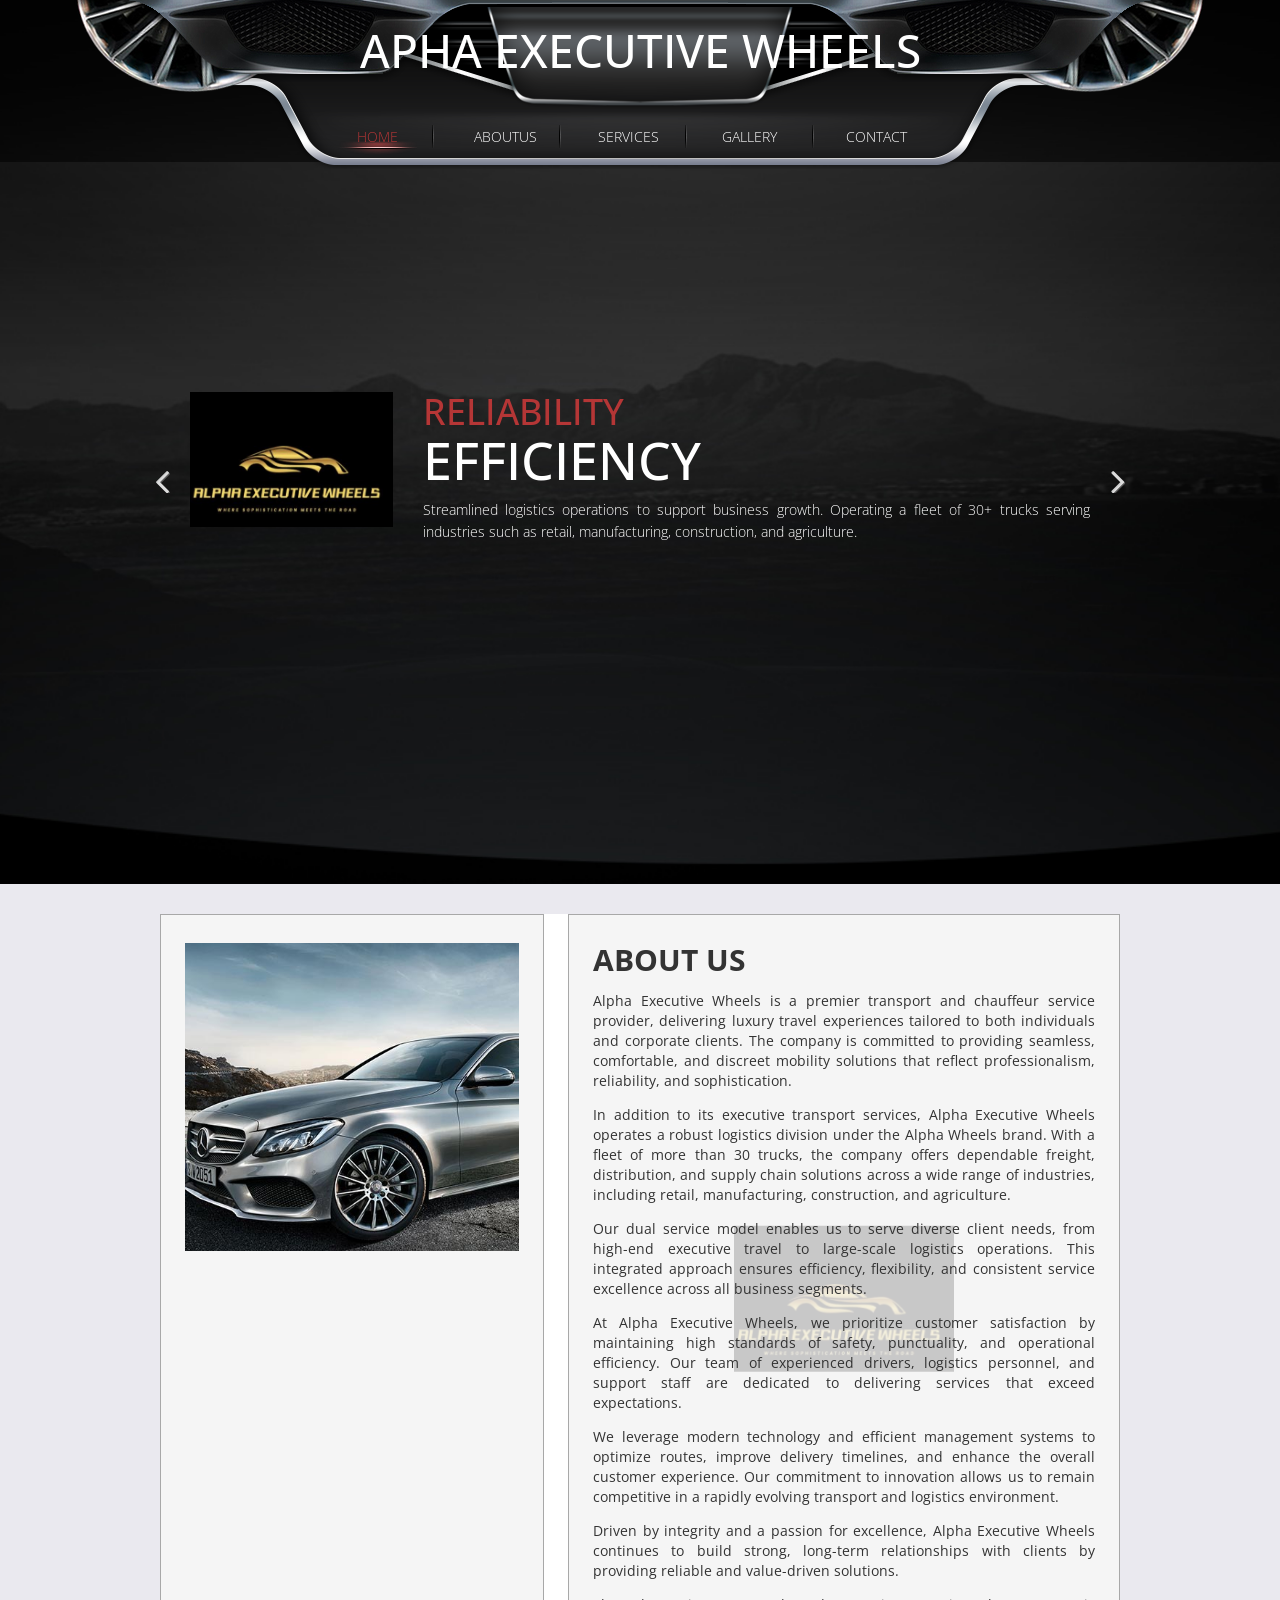
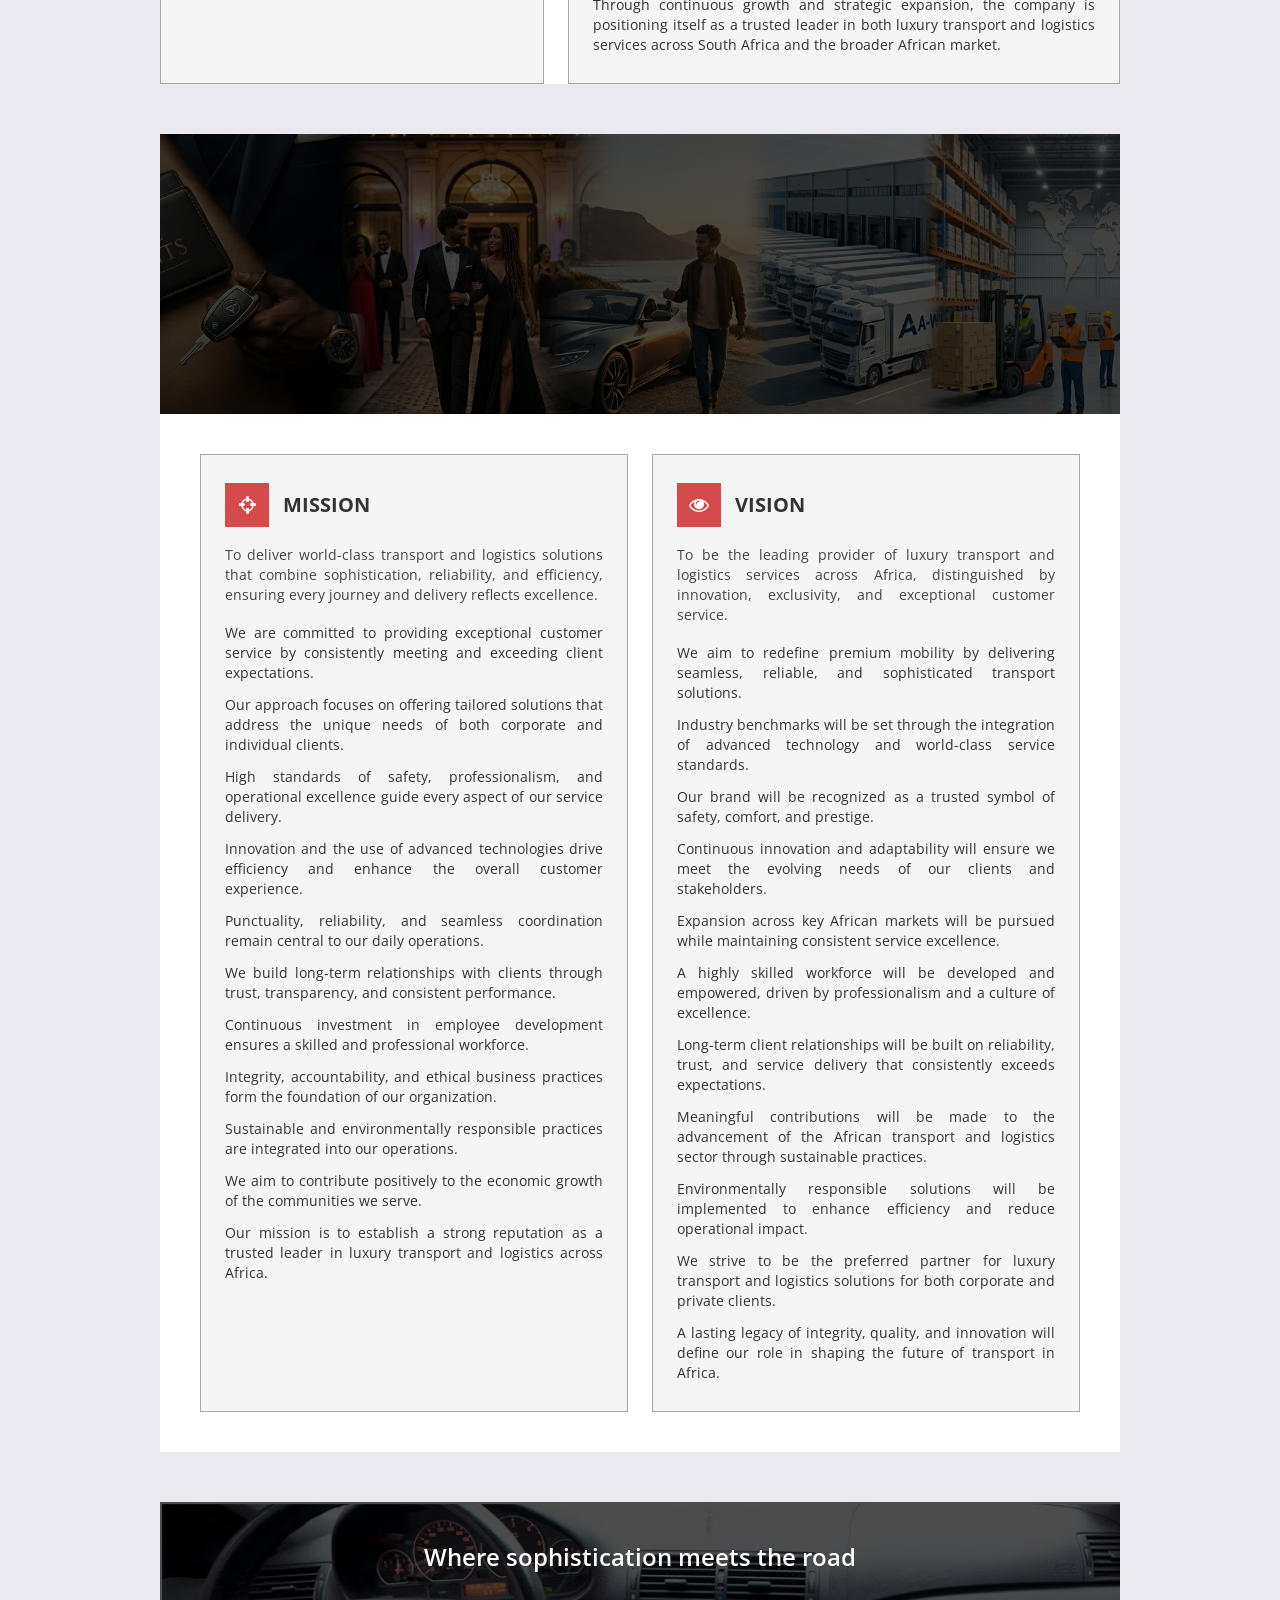
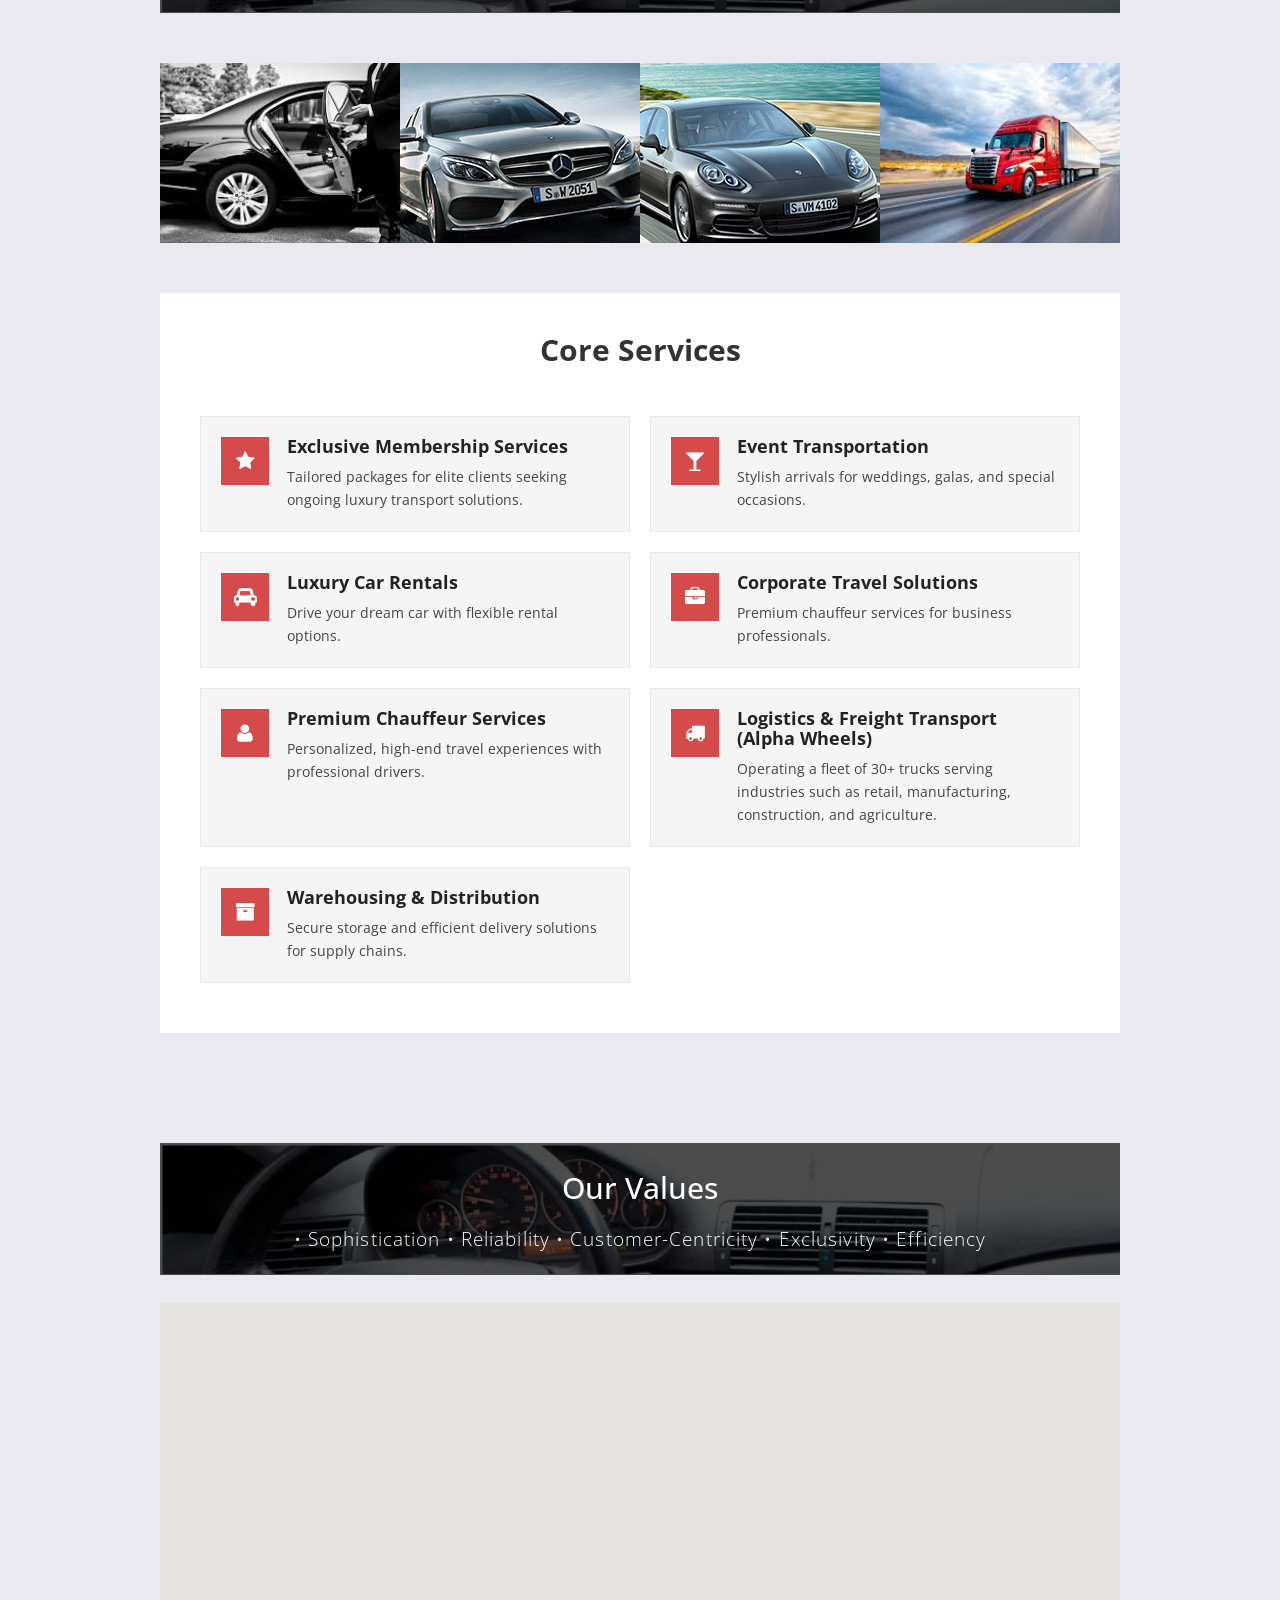
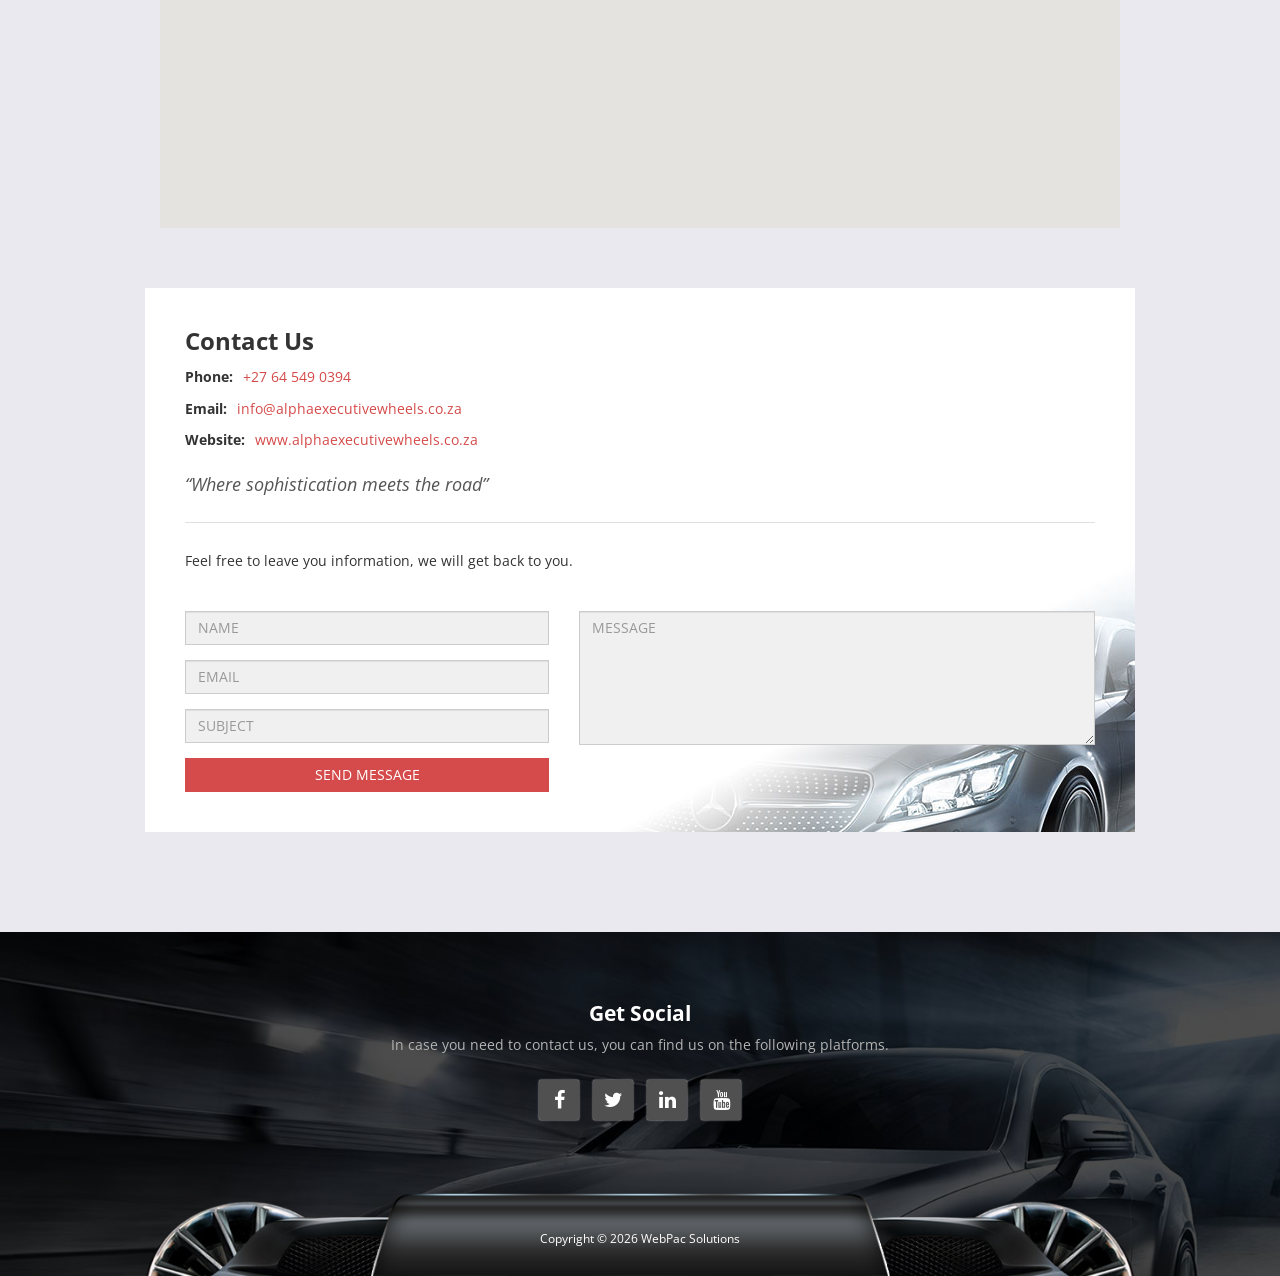
<file: index.html>
<!DOCTYPE html>

<html lang="en">

<head>

  <meta charset="utf-8">

  <meta http-equiv="X-UA-Compatible" content="IE=edge">

  <meta name="viewport" content="width=device-width, initial-scale=1">

  <title>Alpha Executive Wheels</title>

  <meta name="description" content="">

<!-- 

Motor Template

http://www.templatemo.com/tm-463-motor

-->

  <link href='http://fonts.googleapis.com/css?family=Open+Sans:400,300,400italic,700' rel='stylesheet' type='text/css'>

  <link href="css/bootstrap.min.css" rel="stylesheet">

  <link href="css/font-awesome.min.css" rel="stylesheet">

  <link href="css/templatemo-style.css" rel="stylesheet">

  <link rel="icon" href="img/logo.png" type="image/png">

  <link rel="apple-touch-icon" href="img/logo.png">



  <!-- HTML5 shim and Respond.js for IE8 support of HTML5 elements and media queries -->

  <!-- WARNING: Respond.js doesn't work if you view the page via file:// -->

        <!--[if lt IE 9]>

        <script src="https://oss.maxcdn.com/html5shiv/3.7.2/html5shiv.min.js"></script>

        <script src="https://oss.maxcdn.com/respond/1.4.2/respond.min.js"></script>

        <![endif]-->



      </head>

      <body class="about-page services-page contact-page">



        <!-- Preloader -->

        <div id="loader-wrapper">

          <div id="loader"></div>

          <div class="loader-section section-left"></div>

          <div class="loader-section section-right"></div>

        </div>

        <!-- End Preloader -->

    

        <div class="templatemo-header">

            <img class="templatemo-header-img" src="img/header.png" alt="Header">

            <h1 class="templatemo-site-name">Apha Executive Wheels</h1>

            <div class="mobile-menu-icon">

              <i class="fa fa-bars"></i>

            </div>

            <div class="templatemo-nav-container">

              <nav class="templatemo-nav">

                <ul>

                 <li><a href="#home" class="active">Home</a></li>

                 <li><a href="#products">AboutUs</a></li>

                 <li><a href="#services">Services</a></li>

                 <li><a href="#gallery">Gallery</a></li>

                 <li><a href="#contact">Contact</a></li>

               </ul>

             </nav> 

           </div>

         </div>



        <section id="home" class="templatemo-top-section">

         <div class="templatemo-welcome welcome-slider">

          <div class="container">

            <div class="row">

              <div class="flexslider">

                <ul class="slides">

                  <li>

                    <div class="about-slider">

                      <div class="col-lg-3 col-md-3 col-sm-4 col-xs-12">

                        <img src="img/logo.png" class="img-responsive" alt="Alpha Executive Wheels logo">

                      </div>

                      <div class="col-lg-9 col-md-9 col-sm-8 col-xs-12 about-slider-description">

                        <h2 class="text-uppercase welcome-title">

                          	<span class="welcome-title-1"> Reliability</span>

                      		<span class="welcome-title-2">Efficiency</span>

                        </h2>

                        <p class="welcome-message">Streamlined logistics operations to support business growth. Operating a fleet of 30+ trucks serving industries such as retail, manufacturing, construction, and agriculture. </p>

                      </div>              

                    </div>  

                  </li>

                  <li>

                    <div class="about-slider">

                      <div class="col-lg-3 col-md-3 col-sm-4 col-xs-12">

                        <img src="img/logo.png" class="img-responsive" alt="Alpha Executive Wheels logo">

                      </div>

                      <div class="col-lg-9 col-md-9 col-sm-8 col-xs-12 about-slider-description">

                        <h2 class="text-uppercase welcome-title">

                          <span class="welcome-title-1">Premium Chauffeur Services</span>

                          <span class="welcome-title-2">Luxury Car Rentals </span>

                        </h2>

                        <p class="welcome-message">Drive your dream car with flexible rental options. On-time, professional service for every client and delivery.</p>

                      </div>              

                    </div>  

                  </li>

                </ul>

              </div>                          

            </div>    

          </div>

        </div>

      </section>



    <!--Main content-->

    <section id="products" class="container margin-bottom-50"> 

         

      <div class="about-container about-intro-row">

      

        <div class="about-container-left">

          <img src="img/about/2.jpg" alt="Image" class="img-responsive">

        </div>

        

        <div class="about-container-right">

          <img src="img/logo.png" alt="" class="about-intro-logo-watermark img-responsive" width="220" height="220">

          <h2 class="about-title">About Us</h2>

          <p class="about-description">Alpha Executive Wheels is a premier transport and chauffeur service provider, delivering luxury travel experiences tailored to both individuals and corporate clients. The company is committed to providing seamless, comfortable, and discreet mobility solutions that reflect professionalism, reliability, and sophistication.</p>

          <p class="about-description">In addition to its executive transport services, Alpha Executive Wheels operates a robust logistics division under the Alpha Wheels brand. With a fleet of more than 30 trucks, the company offers dependable freight, distribution, and supply chain solutions across a wide range of industries, including retail, manufacturing, construction, and agriculture.</p>

          <p class="about-description">Our dual service model enables us to serve diverse client needs, from high-end executive travel to large-scale logistics operations. This integrated approach ensures efficiency, flexibility, and consistent service excellence across all business segments.</p>

          <p class="about-description">At Alpha Executive Wheels, we prioritize customer satisfaction by maintaining high standards of safety, punctuality, and operational efficiency. Our team of experienced drivers, logistics personnel, and support staff are dedicated to delivering services that exceed expectations.</p>

          <p class="about-description">We leverage modern technology and efficient management systems to optimize routes, improve delivery timelines, and enhance the overall customer experience. Our commitment to innovation allows us to remain competitive in a rapidly evolving transport and logistics environment.</p>

          <p class="about-description">Driven by integrity and a passion for excellence, Alpha Executive Wheels continues to build strong, long-term relationships with clients by providing reliable and value-driven solutions.</p>

          <p class="about-description">Through continuous growth and strategic expansion, the company is positioning itself as a trusted leader in both luxury transport and logistics services across South Africa and the broader African market.</p>

        </div>

        

      </div>



      <div class="tm-banner tm-banner-about" role="img" aria-label="Alpha Executive Wheels"></div>

      <div class="about-container-2 margin-bottom-50 mission-vision-grid">

        <div class="about-container-inner mission-vision-col">

          <div class="mission-vision-header">

            <span class="mission-vision-icon" aria-hidden="true"><i class="fa fa-crosshairs"></i></span>

            <h3 class="about-title-2 mission-vision-title">Mission</h3>

          </div>

          <p class="about-description mission-vision-lead">To deliver world-class transport and logistics solutions that combine sophistication, reliability, and efficiency, ensuring every journey and delivery reflects excellence.</p>

          <div class="mission-vision-body">

            <p class="about-description">We are committed to providing exceptional customer service by consistently meeting and exceeding client expectations.</p>

            <p class="about-description">Our approach focuses on offering tailored solutions that address the unique needs of both corporate and individual clients.</p>

            <p class="about-description">High standards of safety, professionalism, and operational excellence guide every aspect of our service delivery.</p>

            <p class="about-description">Innovation and the use of advanced technologies drive efficiency and enhance the overall customer experience.</p>

            <p class="about-description">Punctuality, reliability, and seamless coordination remain central to our daily operations.</p>

            <p class="about-description">We build long-term relationships with clients through trust, transparency, and consistent performance.</p>

            <p class="about-description">Continuous investment in employee development ensures a skilled and professional workforce.</p>

            <p class="about-description">Integrity, accountability, and ethical business practices form the foundation of our organization.</p>

            <p class="about-description">Sustainable and environmentally responsible practices are integrated into our operations.</p>

            <p class="about-description">We aim to contribute positively to the economic growth of the communities we serve.</p>

            <p class="about-description">Our mission is to establish a strong reputation as a trusted leader in luxury transport and logistics across Africa.</p>

          </div>

        </div>

        <div class="about-container-inner mission-vision-col">

          <div class="mission-vision-header">

            <span class="mission-vision-icon" aria-hidden="true"><i class="fa fa-eye"></i></span>

            <h3 class="about-title-2 mission-vision-title">Vision</h3>

          </div>

          <p class="about-description mission-vision-lead">To be the leading provider of luxury transport and logistics services across Africa, distinguished by innovation, exclusivity, and exceptional customer service.</p>

          <div class="mission-vision-body">

            <p class="about-description">We aim to redefine premium mobility by delivering seamless, reliable, and sophisticated transport solutions.</p>

            <p class="about-description">Industry benchmarks will be set through the integration of advanced technology and world-class service standards.</p>

            <p class="about-description">Our brand will be recognized as a trusted symbol of safety, comfort, and prestige.</p>

            <p class="about-description">Continuous innovation and adaptability will ensure we meet the evolving needs of our clients and stakeholders.</p>

            <p class="about-description">Expansion across key African markets will be pursued while maintaining consistent service excellence.</p>

            <p class="about-description">A highly skilled workforce will be developed and empowered, driven by professionalism and a culture of excellence.</p>

            <p class="about-description">Long-term client relationships will be built on reliability, trust, and service delivery that consistently exceeds expectations.</p>

            <p class="about-description">Meaningful contributions will be made to the advancement of the African transport and logistics sector through sustainable practices.</p>

            <p class="about-description">Environmentally responsible solutions will be implemented to enhance efficiency and reduce operational impact.</p>

            <p class="about-description">We strive to be the preferred partner for luxury transport and logistics solutions for both corporate and private clients.</p>

            <p class="about-description">A lasting legacy of integrity, quality, and innovation will define our role in shaping the future of transport in Africa.</p>

          </div>

        </div>

      </div>





      <!--banner-->

      <div id="gallery" class="tm-banner tm-banner-tagline">

        <div class="tm-banner-lead">

          <p class="tm-banner-title">Where sophistication meets the road</p>

        </div>

      </div>

      

    </section> <!-- Main content -->



    <!-- Gallery (from services.html showcase) -->

    <section class="container margin-bottom-50">

      <div class="row">

        <div class="col-lg-12 tm-overflow-hidden">

          <div class="tm-img-1-container">

            <img src="img/gallery/chauffeur.jfif" alt="Executive chauffeur service">

            <p class="tm-img-1-description">Chauffeur</p>

          </div>

          <div class="tm-img-1-container">

            <img src="img/4-2.jpg" alt="Image description">

            <p class="tm-img-1-description">Mercedes</p>

          </div>

          <div class="tm-img-1-container">

            <img src="img/4-3.jpg" alt="Image description">

            <p class="tm-img-1-description">Porsche</p>

          </div>

          <div class="tm-img-1-container">

            <img src="img/gallery/truck1.jfif" alt="Alpha Wheels logistics truck">

            <p class="tm-img-1-description">Logistics</p>

          </div>         

        </div>

      </div>

    </section>



    <!-- Services (from services.html) -->

    <section id="services" class="container margin-bottom-50">

      <div class="services-container-1 core-services-panel">

        <h2 class="services-title core-services-main-title">Core Services</h2>

        <ul class="core-services-list">

          <li class="core-services-item">

            <div class="core-services-card">

            <span class="core-services-icon" aria-hidden="true"><i class="fa fa-star"></i></span>

            <div class="core-services-body">

              <h3 class="core-services-heading">Exclusive Membership Services</h3>

              <p class="core-services-text">Tailored packages for elite clients seeking ongoing luxury transport solutions.</p>

            </div>

            </div>

          </li>

          <li class="core-services-item">

            <div class="core-services-card">

            <span class="core-services-icon" aria-hidden="true"><i class="fa fa-glass"></i></span>

            <div class="core-services-body">

              <h3 class="core-services-heading">Event Transportation</h3>

              <p class="core-services-text">Stylish arrivals for weddings, galas, and special occasions.</p>

            </div>

            </div>

          </li>

          <li class="core-services-item">

            <div class="core-services-card">

            <span class="core-services-icon" aria-hidden="true"><i class="fa fa-automobile"></i></span>

            <div class="core-services-body">

              <h3 class="core-services-heading">Luxury Car Rentals</h3>

              <p class="core-services-text">Drive your dream car with flexible rental options.</p>

            </div>

            </div>

          </li>

          <li class="core-services-item">

            <div class="core-services-card">

            <span class="core-services-icon" aria-hidden="true"><i class="fa fa-briefcase"></i></span>

            <div class="core-services-body">

              <h3 class="core-services-heading">Corporate Travel Solutions</h3>

              <p class="core-services-text">Premium chauffeur services for business professionals.</p>

            </div>

            </div>

          </li>

          <li class="core-services-item">

            <div class="core-services-card">

            <span class="core-services-icon" aria-hidden="true"><i class="fa fa-user"></i></span>

            <div class="core-services-body">

              <h3 class="core-services-heading">Premium Chauffeur Services</h3>

              <p class="core-services-text">Personalized, high-end travel experiences with professional drivers.</p>

            </div>

            </div>

          </li>

          <li class="core-services-item">

            <div class="core-services-card">

            <span class="core-services-icon" aria-hidden="true"><i class="fa fa-truck"></i></span>

            <div class="core-services-body">

              <h3 class="core-services-heading">Logistics &amp; Freight Transport (Alpha Wheels)</h3>

              <p class="core-services-text">Operating a fleet of 30+ trucks serving industries such as retail, manufacturing, construction, and agriculture.</p>

            </div>

            </div>

          </li>

          <li class="core-services-item">

            <div class="core-services-card">

            <span class="core-services-icon" aria-hidden="true"><i class="fa fa-archive"></i></span>

            <div class="core-services-body">

              <h3 class="core-services-heading">Warehousing &amp; Distribution</h3>

              <p class="core-services-text">Secure storage and efficient delivery solutions for supply chains.</p>

            </div>

            </div>

          </li>

        </ul>

      </div>

    </section>



    <!-- Contact (from contact.html) -->

    <section id="contact" class="container tm-contact-main margin-bottom-50">

      <div class="row">

        <div class="col-xs-12">

          <div class="tm-banner tm-banner-values" role="region" aria-labelledby="contact-values-heading">

            <h2 id="contact-values-heading" class="tm-banner-title tm-banner-values-heading">Our Values</h2>

            <p class="sr-only">Sophistication, Reliability, Customer-Centricity, Exclusivity, Efficiency.</p>

            <div class="tm-values-marquee" aria-hidden="true">

              <div class="tm-values-marquee-track">

                <span>• Sophistication • Reliability • Customer-Centricity • Exclusivity • Efficiency</span>

                <span>• Sophistication • Reliability • Customer-Centricity • Exclusivity • Efficiency</span>

              </div>

            </div>

          </div>

        </div>

      </div>

      <div class="row">

        <div class="col-xs-12">

          <div id="google-map" class="tm-map-embed">

            <iframe title="Alpha Executive Wheels — South Africa" src="https://maps.google.com/maps?q=South+Africa&amp;z=6&amp;hl=en&amp;output=embed" loading="lazy" referrerpolicy="no-referrer-when-downgrade"></iframe>

          </div>

        </div>

      </div>

      <div class="row">

        <div class="contact-form-container">

          <h2 class="contact-title">Contact Us</h2>

          <div class="contact-details">

            <ul class="contact-details-list">

              <li><span class="contact-details-label">Phone:</span> <a href="tel:+27645490394">+27 64 549 0394</a></li>

              <li><span class="contact-details-label">Email:</span> <a href="mailto:info@alphaexecutivewheels.co.za">info@alphaexecutivewheels.co.za</a></li>

              <li><span class="contact-details-label">Website:</span> <a href="https://www.alphaexecutivewheels.co.za" target="_blank" rel="noopener noreferrer">www.alphaexecutivewheels.co.za</a></li>

            </ul>

            <p class="contact-tagline">“Where sophistication meets the road”</p>

          </div>

          <p id="contact-form-intro">Feel free to leave you information, we will get back to you. </p>

          <div id="contact-form-error" class="contact-form-error" role="alert" aria-live="polite" style="display: none;"></div>

          <div id="contact-form-wrapper">

          <form id="contact-form" action="#" method="post" class="tm-contact-form" novalidate>

              <div class="col-lg-5 col-md-5 contact-form-left">

                <div class="form-group">

                    <input type="text" id="contact_name" name="contact_name" class="form-control" placeholder="NAME" autocomplete="name" />

                </div>

                <div class="form-group">

                    <input type="email" id="contact_email" name="contact_email" class="form-control" placeholder="EMAIL" autocomplete="email" />

                </div>

                <div class="form-group">

                    <input type="text" id="contact_subject" name="contact_subject" class="form-control" placeholder="SUBJECT" />

                </div>                

              </div>

              <div class="col-lg-7 col-md-7 contact-form-right">

                <div class="form-group margin-bottom-0">

                    <textarea id="contact_message" name="contact_message" class="form-control" rows="6" placeholder="MESSAGE"></textarea>

                </div>

              </div>

              <div class="col-lg-12 col-md-12 submit-btn-container">

                <button type="submit" name="submit" class="btn text-uppercase templatemo-submit-btn">Send Message</button>  

              </div>                        

          </form>

          </div>

          <div id="contact-form-thankyou" class="contact-form-thankyou" role="status" aria-live="polite" hidden>

            <div class="contact-thankyou-tick" aria-hidden="true"><i class="fa fa-check"></i></div>

            <p class="contact-thankyou-text">Thank you for your message, we will get back to you as soon as we receive your message.</p>

          </div>

        </div>

      </div>

    </section>

    

    <!--Footer content-->

    <footer class="tm-footer">

      <div class="container">

        <div class="row margin-bottom-60">

          <div class="col-lg-12 col-md-12 tm-footer-div tm-footer-social-block text-center">

            <h3 class="tm-footer-div-title">Get Social</h3>

            <p>In case you need to contact us, you can find us on the following platforms.</p>

            <div class="tm-social-icons-container">

              <a href="#" class="tm-social-icon"><i class="fa fa-facebook"></i></a>

              <a href="#" class="tm-social-icon"><i class="fa fa-twitter"></i></a>

              <a href="#" class="tm-social-icon"><i class="fa fa-linkedin"></i></a>

              <a href="#" class="tm-social-icon"><i class="fa fa-youtube"></i></a>


            </div>

          </div>

        </div>

        <div class="row tm-copyright">

          <p class="col-lg-12 small copyright-text text-center">Copyright &copy; 2026 WebPac Solutions</p>

        </div>

      </div>

    </footer> <!-- Footer content-->

    

    <!-- JS -->

    <script type="text/javascript" src="js/jquery-1.11.2.min.js"></script>      <!-- jQuery -->

    <script type="text/javascript" src="js/templatemo-script.js"></script>      <!-- Templatemo Script -->

    <script defer src="js/jquery.flexslider-min.js"></script><!-- FlexSlider -->

    <script>

      $(window).load(function() {

        $('.flexslider').flexslider({

          animation: "slide",

          slideshow: true,

          slideshowSpeed: 30000,

          prevText: "&#xf104;",

          nextText: "&#xf105;"

        });



        // Remove preloader

        // https://ihatetomatoes.net/create-custom-preloading-screen/

        $('body').addClass('loaded');

      });



      $(document).ready(function() {

        var $contactForm = $('#contact-form');

        function emailValid(v) {

          return /^[^\s@]+@[^\s@]+\.[^\s@]+$/.test(v);

        }

        function showContactErrors(messages) {

          $('#contact-form-error').html(messages.join('<br>')).show();

        }

        $contactForm.on('submit', function(e) {

          e.preventDefault();

          var name = $.trim($('#contact_name').val());

          var email = $.trim($('#contact_email').val());

          var subject = $.trim($('#contact_subject').val());

          var message = $.trim($('#contact_message').val());

          var errors = [];

          $('#contact-form-error').hide().empty();

          $contactForm.find('.form-group').removeClass('has-error');

          if (!name) {

            errors.push('Please enter your name.');

            $('#contact_name').closest('.form-group').addClass('has-error');

          }

          if (!email) {

            errors.push('Please enter your email.');

            $('#contact_email').closest('.form-group').addClass('has-error');

          } else if (!emailValid(email)) {

            errors.push('Please enter a valid email address.');

            $('#contact_email').closest('.form-group').addClass('has-error');

          }

          if (!subject) {

            errors.push('Please enter a subject.');

            $('#contact_subject').closest('.form-group').addClass('has-error');

          }

          if (!message) {

            errors.push('Please enter your message.');

            $('#contact_message').closest('.form-group').addClass('has-error');

          }

          if (errors.length) {

            showContactErrors(errors);

            $contactForm.find('.form-group.has-error').first().find('input, textarea').first().focus();

            return;

          }

          $('#contact-form-wrapper').hide();

          $('#contact-form-intro').hide();

          var $ty = $('#contact-form-thankyou');

          $ty.removeAttr('hidden').show();

          var tyEl = document.getElementById('contact-form-thankyou');

          if (tyEl && tyEl.scrollIntoView) {

            tyEl.scrollIntoView({ behavior: 'smooth', block: 'nearest' });

          }

        });

        var corePanel = document.querySelector('.core-services-panel');

        if (corePanel) {

          function revealCoreServices() {

            corePanel.classList.add('is-visible');

          }

          var reduceMotion = window.matchMedia && window.matchMedia('(prefers-reduced-motion: reduce)').matches;

          if (reduceMotion) {

            revealCoreServices();

          } else if ('IntersectionObserver' in window) {

            var coreObserver = new IntersectionObserver(function(entries) {

              entries.forEach(function(entry) {

                if (entry.isIntersecting) {

                  revealCoreServices();

                  coreObserver.unobserve(entry.target);

                }

              });

            }, { threshold: 0.12, rootMargin: '0px 0px -24px 0px' });

            coreObserver.observe(corePanel);

          } else {

            revealCoreServices();

          }

        }

        var navSectionIds = ['home', 'products', 'gallery', 'services', 'contact'];

        var $sectionNavLinks = $('.templatemo-nav a[href^="#"]');

        function updateSectionNavActive() {

          var headerOffset = 130;

          var scrollPos = $(window).scrollTop() + headerOffset;

          var currentId = 'home';

          navSectionIds.forEach(function(id) {

            var $sec = $('#' + id);

            if ($sec.length && $sec.offset().top <= scrollPos) {

              currentId = id;

            }

          });

          $sectionNavLinks.removeClass('active');

          $sectionNavLinks.filter('[href="#' + currentId + '"]').addClass('active');

        }

        $(window).on('scroll.sectionNav resize.sectionNav hashchange.sectionNav', updateSectionNavActive);

        updateSectionNavActive();

      });

    </script>

  </body>

  </html>
</file>
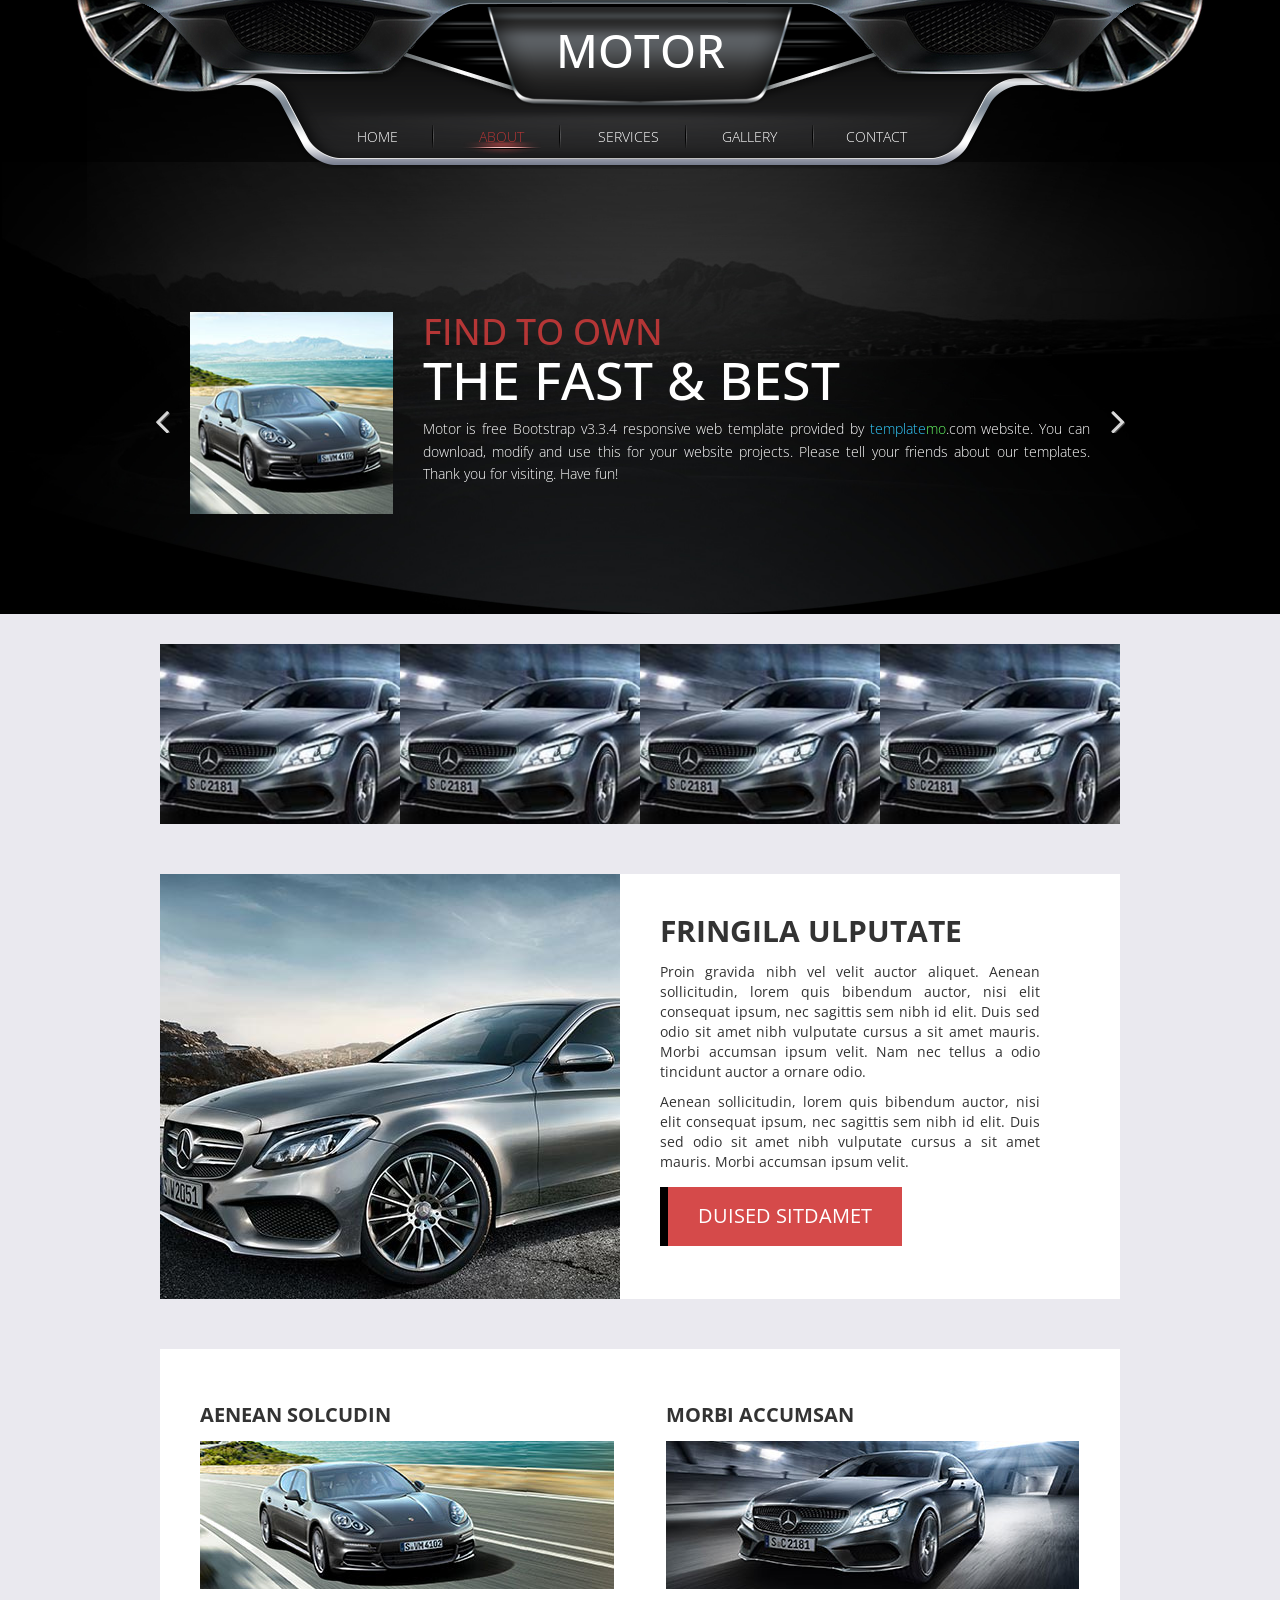
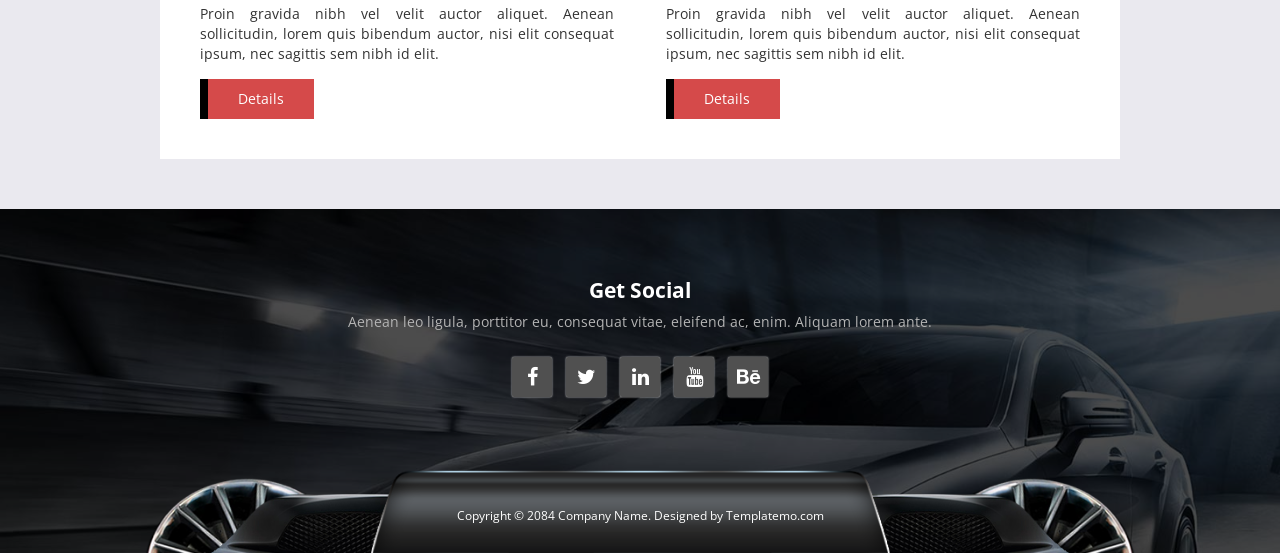
<file: about.html>
<!DOCTYPE html>
<html lang="en">
<head>
  <meta charset="utf-8">
  <meta http-equiv="X-UA-Compatible" content="IE=edge">
  <meta name="viewport" content="width=device-width, initial-scale=1">
  <title>Motor</title>
  <meta name="description" content="">
<!-- 
Motor Template
http://www.templatemo.com/preview/templatemo_463_motor
-->
  <link href='http://fonts.googleapis.com/css?family=Open+Sans:400,300,400italic,700' rel='stylesheet' type='text/css'>
  <link href="css/bootstrap.min.css" rel="stylesheet">
  <link href="css/font-awesome.min.css" rel="stylesheet">
  <link href="css/templatemo-style.css" rel="stylesheet">

  <link rel="icon" href="img/logo.png" type="image/png">

  <link rel="apple-touch-icon" href="img/logo.png">

  <!-- HTML5 shim and Respond.js for IE8 support of HTML5 elements and media queries -->
  <!-- WARNING: Respond.js doesn't work if you view the page via file:// -->
        <!--[if lt IE 9]>
        <script src="https://oss.maxcdn.com/html5shiv/3.7.2/html5shiv.min.js"></script>
        <script src="https://oss.maxcdn.com/respond/1.4.2/respond.min.js"></script>
        <![endif]-->

      </head>
      <body class="about-page">

        <!-- Preloader -->
        <div id="loader-wrapper">
          <div id="loader"></div>
          <div class="loader-section section-left"></div>
          <div class="loader-section section-right"></div>
        </div>
        <!-- End Preloader -->
    
        <section class="templatemo-top-section">
          <div class="templatemo-header">
            <img class="templatemo-header-img" src="img/header.png" alt="Header">
            <h1 class="templatemo-site-name">Motor</h1>
            <div class="mobile-menu-icon">
              <i class="fa fa-bars"></i>
            </div>
            <div class="templatemo-nav-container">
              <nav class="templatemo-nav">
                <ul>
                 <li><a href="index.html">Home</a></li>
                 <li><a href="about.html" class="active">About</a></li>
                 <li><a href="services.html">Services</a></li>
                 <li><a href="gallery.html">Gallery</a></li>
                 <li><a href="contact.html">Contact</a></li>
               </ul>
             </nav> 
           </div>
         </div>
         <div class="templatemo-welcome welcome-slider">
          <div class="container">
            <div class="row">
              <div class="flexslider">
                <ul class="slides">
                  <li>
                    <div class="about-slider">
                      <div class="col-lg-3 col-md-3 col-sm-4 col-xs-12">
                        <img src="img/about/1.jpg" class="img-responsive" alt="Image">
                      </div>
                      <div class="col-lg-9 col-md-9 col-sm-8 col-xs-12 about-slider-description">
                        <h2 class="text-uppercase welcome-title">
                          <span class="welcome-title-1">Find to own</span>
                          <span class="welcome-title-2">the fast &amp; best</span>
                        </h2>
                        <p class="welcome-message">Motor is free Bootstrap v3.3.4 responsive web template provided 
                by <span class="blue">template</span><span class="green">mo</span>.com website. You can download, 
                modify and use this for your website projects. Please tell your friends about our templates. 
                Thank you for visiting. Have fun!</p>
                      </div>              
                    </div>  
                  </li>
                  <li>
                    <div class="about-slider">
                      <div class="col-lg-3 col-md-3 col-sm-4 col-xs-12">
                        <img src="img/about/1.jpg" class="img-responsive" alt="Image">
                      </div>
                      <div class="col-lg-9 col-md-9 col-sm-8 col-xs-12 about-slider-description">
                        <h2 class="text-uppercase welcome-title">
                          <span class="welcome-title-1">Find to own</span>
                          <span class="welcome-title-2">the fast &amp; best</span>
                        </h2>
                        <p class="welcome-message">Lorem ipsum dolor sit amet, consectetuer adipiscing elit dori. Aenean commodo ligula eget. Aenean massa. Cumdent sociis natoque penatibus et magnis dis parturient montes, sor ind nascetur ridiculus mus. Lorem ipsum dolor sit amet dipiscing elit dori.</p>
                      </div>              
                    </div>  
                  </li>
                </ul>
              </div>                          
            </div>    
          </div>
        </div>
      </section>
      <div class="container margin-bottom-50">
       <div class="row">
        <div class="col-lg-12 tm-overflow-hidden">
          <div class="tm-img-1-container">
            <img src="img/1.jpg" alt="Image description">
            <p class="tm-img-1-description">Benz</p>
          </div>
          <div class="tm-img-1-container">
            <img src="img/1.jpg" alt="Image description">
            <p class="tm-img-1-description">Mercedes</p>
          </div>
          <div class="tm-img-1-container">
            <img src="img/1.jpg" alt="Image description">
            <p class="tm-img-1-description">BMW</p>
          </div>
          <div class="tm-img-1-container">
            <img src="img/1.jpg" alt="Image description">
            <p class="tm-img-1-description">Lexus</p>
          </div>         
        </div>
      </div>
    </div>    

    <!--Main content-->
    <section class="container margin-bottom-50">      
      <div class="about-container">
        <div class="about-container-left">
          <img src="img/about/2.jpg" alt="Image" class="img-responsive">
        </div>
        <div class="about-container-right">
          <h2 class="about-title">fringila ulputate</h2>
          <p class="about-description">Proin gravida nibh vel velit auctor aliquet. Aenean sollicitudin, lorem quis bibendum auctor, nisi elit consequat ipsum, nec sagittis sem nibh id elit. Duis sed odio sit amet nibh vulputate cursus a sit amet mauris. Morbi accumsan ipsum velit. Nam nec tellus a odio tincidunt auctor a ornare odio.</p>
          <p class="about-description">Aenean sollicitudin, lorem quis bibendum auctor, nisi elit consequat ipsum, nec sagittis sem nibh id elit. Duis sed odio sit amet nibh vulputate cursus a sit amet mauris. Morbi accumsan ipsum velit.</p>
          <a href="#" class="about-link">Duised sitDamet</a>
        </div>
      </div>
      <div class="about-container-2">
        <div class="about-container-inner">
          <h3 class="about-title-2">aenean solcudin</h3>
          <img src="img/about/3.jpg" alt="Image" class="img-responsive margin-bottom-15">          
          <p class="about-description">Proin gravida nibh vel velit auctor aliquet. Aenean sollicitudin, lorem quis bibendum auctor, nisi elit consequat ipsum, nec sagittis sem nibh id elit.</p>
          <a href="#" class="about-link about-link-2">Details</a>
        </div>
        <div class="about-container-inner">
          <h3 class="about-title-2">morbi accumsan</h3>
          <img src="img/about/4.jpg" alt="Image" class="img-responsive margin-bottom-15">          
          <p class="about-description">Proin gravida nibh vel velit auctor aliquet. Aenean sollicitudin, lorem quis bibendum auctor, nisi elit consequat ipsum, nec sagittis sem nibh id elit.</p>
          <a href="#" class="about-link about-link-2">Details</a>
        </div>
      </div>

    </section> <!-- Main content -->
    <!--Footer content-->
    <footer class="tm-footer">
      <div class="container">
        <div class="row margin-bottom-60">
          <div class="col-lg-12 col-md-12 tm-footer-div tm-footer-social-block text-center">
            <h3 class="tm-footer-div-title">Get Social</h3>
            <p>Aenean leo ligula, porttitor eu, consequat vitae, eleifend ac, enim. Aliquam lorem ante.</p>
            <div class="tm-social-icons-container">
              <a href="#" class="tm-social-icon"><i class="fa fa-facebook"></i></a>
              <a href="#" class="tm-social-icon"><i class="fa fa-twitter"></i></a>
              <a href="#" class="tm-social-icon"><i class="fa fa-linkedin"></i></a>
              <a href="#" class="tm-social-icon"><i class="fa fa-youtube"></i></a>
              <a href="#" class="tm-social-icon"><i class="fa fa-behance"></i></a>
            </div>
          </div>
        </div>
        <div class="row tm-copyright">
          <p class="col-lg-12 small copyright-text text-center">Copyright &copy; 2084 Company Name. Designed by Templatemo.com</p>
        </div>
      </div>
    </footer> <!-- Footer content-->
    
    <!-- JS -->
    <script type="text/javascript" src="js/jquery-1.11.2.min.js"></script>      <!-- jQuery -->
    <script type="text/javascript" src="js/templatemo-script.js"></script>      <!-- Templatemo Script -->
    <script defer src="js/jquery.flexslider-min.js"></script><!-- FlexSlider -->
    <script>
      $(window).load(function() {
        $('.flexslider').flexslider({
          animation: "slide",
          slideshow: false,
          prevText: "&#xf104;",
          nextText: "&#xf105;"
        });

        // Remove preloader
        // https://ihatetomatoes.net/create-custom-preloading-screen/
        $('body').addClass('loaded');
      });
    </script>
  </body>
  </html>
</file>
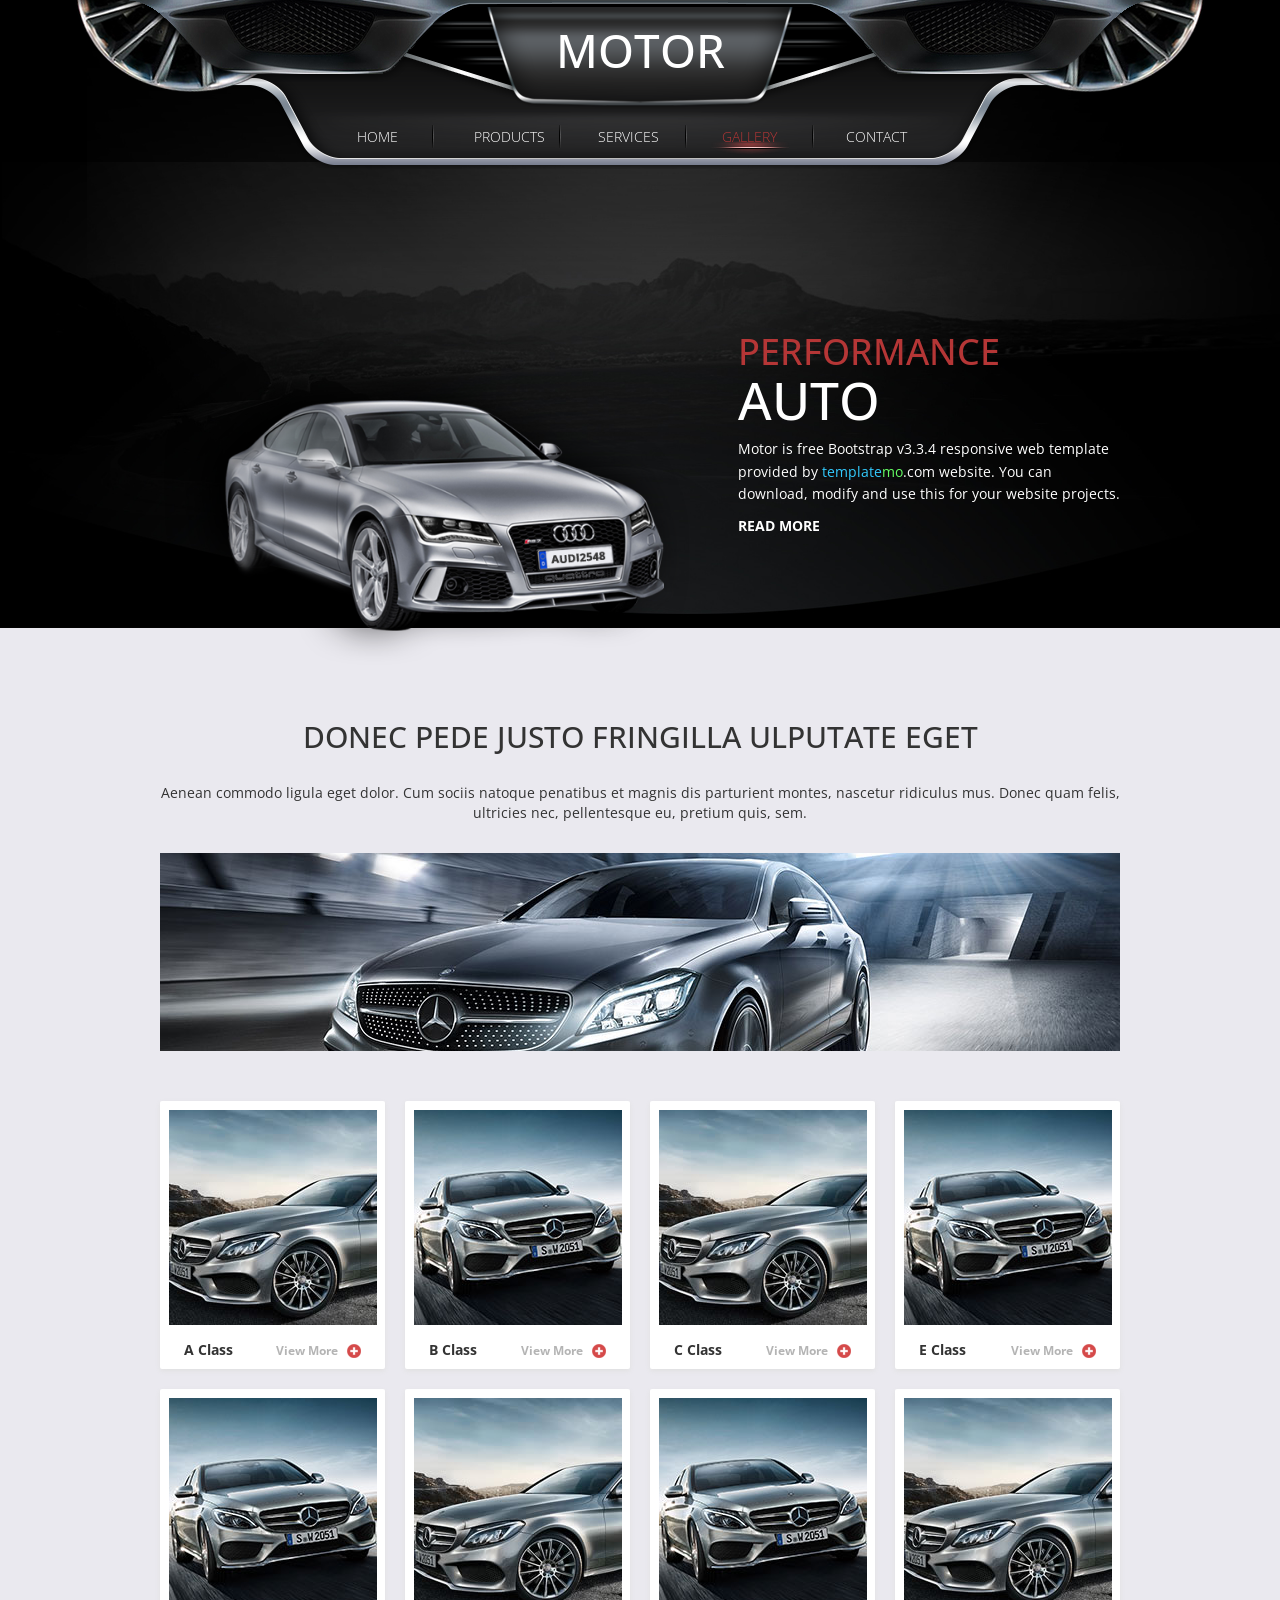
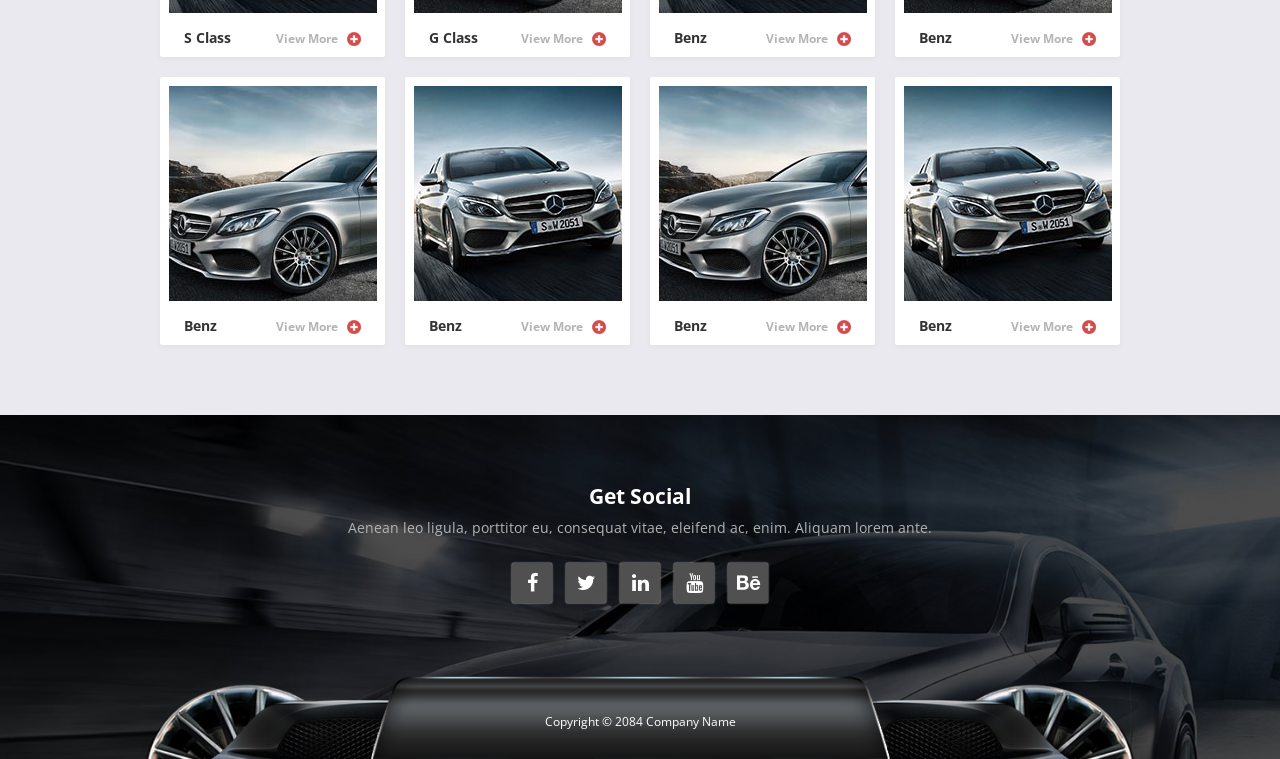
<file: gallery.html>
<!DOCTYPE html>
<html lang="en">
<head>
  <meta charset="utf-8">
  <meta http-equiv="X-UA-Compatible" content="IE=edge">
  <meta name="viewport" content="width=device-width, initial-scale=1">
  <title>Motor Gallery</title>
  <meta name="description" content="">
<!-- 
Motor Template
http://www.templatemo.com/tm-463-motor
-->
  <link href='http://fonts.googleapis.com/css?family=Open+Sans:400,300,400italic,700' rel='stylesheet' type='text/css'>
  <link href="css/bootstrap.min.css" rel="stylesheet">
  <link href="css/font-awesome.min.css" rel="stylesheet">
  <link href="css/templatemo-style.css" rel="stylesheet">

  <link rel="icon" href="img/logo.png" type="image/png">

  <link rel="apple-touch-icon" href="img/logo.png">

  <!-- HTML5 shim and Respond.js for IE8 support of HTML5 elements and media queries -->
  <!-- WARNING: Respond.js doesn't work if you view the page via file:// -->
        <!--[if lt IE 9]>
        <script src="https://oss.maxcdn.com/html5shiv/3.7.2/html5shiv.min.js"></script>
        <script src="https://oss.maxcdn.com/respond/1.4.2/respond.min.js"></script>
        <![endif]-->

      </head>
      <body class="gallery-page">
        <section class="templatemo-top-section">
          <div class="templatemo-header">
            <img class="templatemo-header-img" src="img/header.png" alt="Header">
            <h1 class="templatemo-site-name">Motor</h1>
            <div class="mobile-menu-icon">
              <i class="fa fa-bars"></i>
            </div>
            <div class="templatemo-nav-container">
              <nav class="templatemo-nav">
                <ul>
                 <li><a href="index.html">Home</a></li>
                 <li><a href="products.html">Products</a></li>
                 <li><a href="services.html">Services</a></li>
                 <li><a href="gallery.html" class="active">Gallery</a></li>
                 <li><a href="contact.html">Contact</a></li>
               </ul>
             </nav> 
           </div>
         </div>
         <div class="templatemo-welcome">
          <div class="container">
            <div class="row">
              <div class="col-lg-7 col-md-7 col-sm-6 col-xs-12">
                <img src="img/welcome-img.png" class="img-responsive welcome-img" alt="Welcome">
              </div>
              <div class="col-lg-5 col-md-5 col-sm-6 col-xs-12">
                <h2 class="text-uppercase">
                  <span class="welcome-title-1">Performance</span>
                  <span class="welcome-title-2">Auto</span>
                </h2>
                <p class="welcome-message">Motor is free Bootstrap v3.3.4 responsive web template provided 
                by <span class="blue">template</span><span class="green">mo</span>.com website. You can download, 
                modify and use this for your website projects.</p>
                <a href="#" class="welcome-read-more">Read More</a>
              </div>
            </div>    
          </div>
        </div>
      </section>
      <section class="container margin-bottom-50">
       <div class="row">
        <h2 class="col-lg-12 text-center text-uppercase margin-bottom-30">Donec pede justo fringilla ulputate eget</h2>
        <p class="col-lg-12 text-center margin-bottom-30">Aenean commodo ligula eget dolor. Cum sociis natoque penatibus et magnis dis parturient montes, nascetur ridiculus mus. Donec quam felis, ultricies nec, pellentesque eu, pretium quis, sem.</p>
        <img src="img/gallery-header.jpg" alt="Image description" class="img-responsive col-lg-12">        
      </div>
    </section>    

    <!--Main content-->
    <section class="container margin-bottom-50">
      <div class="row">
        <div class="tm-gallery col-lg-12">
          <div class="tm-item-container">
            <img src="img/gallery/0.jpg" alt="Image">
            <div class="tm-item-price-container tm-gallery-item-info">
              <span class="tm-item-price">A Class</span>
              <a href="#" class="tm-item-link">
                <span class="tm-item-action">View More</span>
                <img src="img/plus.png" class="tm-item-add-icon" alt="Image">
              </a>
            </div>
          </div>
          <div class="tm-item-container">
            <img src="img/gallery/1.jpg" alt="Image">
            <div class="tm-item-price-container tm-gallery-item-info">
              <span class="tm-item-price">B Class</span>
              <a href="#" class="tm-item-link">
                <span class="tm-item-action">View More</span>
                <img src="img/plus.png" class="tm-item-add-icon" alt="Image">
              </a>
            </div>
          </div>
          <div class="tm-item-container">
            <img src="img/gallery/0.jpg" alt="Image">
            <div class="tm-item-price-container tm-gallery-item-info">
              <span class="tm-item-price">C Class</span>
              <a href="#" class="tm-item-link">
                <span class="tm-item-action">View More</span>
                <img src="img/plus.png" class="tm-item-add-icon" alt="Image">
              </a>
            </div>
          </div>
          <div class="tm-item-container">
            <img src="img/gallery/1.jpg" alt="Image">
            <div class="tm-item-price-container tm-gallery-item-info">
              <span class="tm-item-price">E Class</span>
              <a href="#" class="tm-item-link">
                <span class="tm-item-action">View More</span>
                <img src="img/plus.png" class="tm-item-add-icon" alt="Image">
              </a>
            </div>
          </div>
          <div class="tm-item-container">
            <img src="img/gallery/1.jpg" alt="Image">
            <div class="tm-item-price-container tm-gallery-item-info">
              <span class="tm-item-price">S Class</span>
              <a href="#" class="tm-item-link">
                <span class="tm-item-action">View More</span>
                <img src="img/plus.png" class="tm-item-add-icon" alt="Image">
              </a>
            </div>
          </div>
          <div class="tm-item-container">
            <img src="img/gallery/0.jpg" alt="Image">
            <div class="tm-item-price-container tm-gallery-item-info">
              <span class="tm-item-price">G Class</span>
              <a href="#" class="tm-item-link">
                <span class="tm-item-action">View More</span>
                <img src="img/plus.png" class="tm-item-add-icon" alt="Image">
              </a>
            </div>
          </div>
          <div class="tm-item-container">
            <img src="img/gallery/1.jpg" alt="Image">
            <div class="tm-item-price-container tm-gallery-item-info">
              <span class="tm-item-price">Benz</span>
              <a href="#" class="tm-item-link">
                <span class="tm-item-action">View More</span>
                <img src="img/plus.png" class="tm-item-add-icon" alt="Image">
              </a>
            </div>
          </div>
          <div class="tm-item-container">
            <img src="img/gallery/0.jpg" alt="Image">
            <div class="tm-item-price-container tm-gallery-item-info">
              <span class="tm-item-price">Benz</span>
              <a href="#" class="tm-item-link">
                <span class="tm-item-action">View More</span>
                <img src="img/plus.png" class="tm-item-add-icon" alt="Image">
              </a>
            </div>
          </div>
          <div class="tm-item-container">
            <img src="img/gallery/0.jpg" alt="Image">
            <div class="tm-item-price-container tm-gallery-item-info">
              <span class="tm-item-price">Benz</span>
              <a href="#" class="tm-item-link">
                <span class="tm-item-action">View More</span>
                <img src="img/plus.png" class="tm-item-add-icon" alt="Image">
              </a>
            </div>
          </div>
          <div class="tm-item-container">
            <img src="img/gallery/1.jpg" alt="Image">
            <div class="tm-item-price-container tm-gallery-item-info">
              <span class="tm-item-price">Benz</span>
              <a href="#" class="tm-item-link">
                <span class="tm-item-action">View More</span>
                <img src="img/plus.png" class="tm-item-add-icon" alt="Image">
              </a>
            </div>
          </div>
          <div class="tm-item-container">
            <img src="img/gallery/0.jpg" alt="Image">
            <div class="tm-item-price-container tm-gallery-item-info">
              <span class="tm-item-price">Benz</span>
              <a href="#" class="tm-item-link">
                <span class="tm-item-action">View More</span>
                <img src="img/plus.png" class="tm-item-add-icon" alt="Image">
              </a>
            </div>
          </div>                    
          <div class="tm-item-container">
            <img src="img/gallery/1.jpg" alt="Image">
            <div class="tm-item-price-container tm-gallery-item-info">
              <span class="tm-item-price">Benz</span>
              <a href="#" class="tm-item-link">
                <span class="tm-item-action">View More</span>
                <img src="img/plus.png" class="tm-item-add-icon" alt="Image">
              </a>
            </div>
          </div>
        </div>        
      </div>

    </section> <!-- Main content -->
    <!--Footer content-->
    <footer class="tm-footer">
      <div class="container">
        <div class="row margin-bottom-60">
          <div class="col-lg-12 col-md-12 tm-footer-div tm-footer-social-block text-center">
            <h3 class="tm-footer-div-title">Get Social</h3>
            <p>Aenean leo ligula, porttitor eu, consequat vitae, eleifend ac, enim. Aliquam lorem ante.</p>
            <div class="tm-social-icons-container">
              <a href="#" class="tm-social-icon"><i class="fa fa-facebook"></i></a>
              <a href="#" class="tm-social-icon"><i class="fa fa-twitter"></i></a>
              <a href="#" class="tm-social-icon"><i class="fa fa-linkedin"></i></a>
              <a href="#" class="tm-social-icon"><i class="fa fa-youtube"></i></a>
              <a href="#" class="tm-social-icon"><i class="fa fa-behance"></i></a>
            </div>
          </div>
        </div>
        <div class="row tm-copyright">
          <p class="col-lg-12 small copyright-text text-center">Copyright &copy; 2084 Company Name</p>
        </div>
      </div>
    </footer> <!-- Footer content-->
    
    <!-- JS -->
    <script type="text/javascript" src="js/jquery-1.11.2.min.js"></script>      <!-- jQuery -->
    <script type="text/javascript" src="js/templatemo-script.js"></script>      <!-- Templatemo Script -->

  </body>
  </html>
</file>
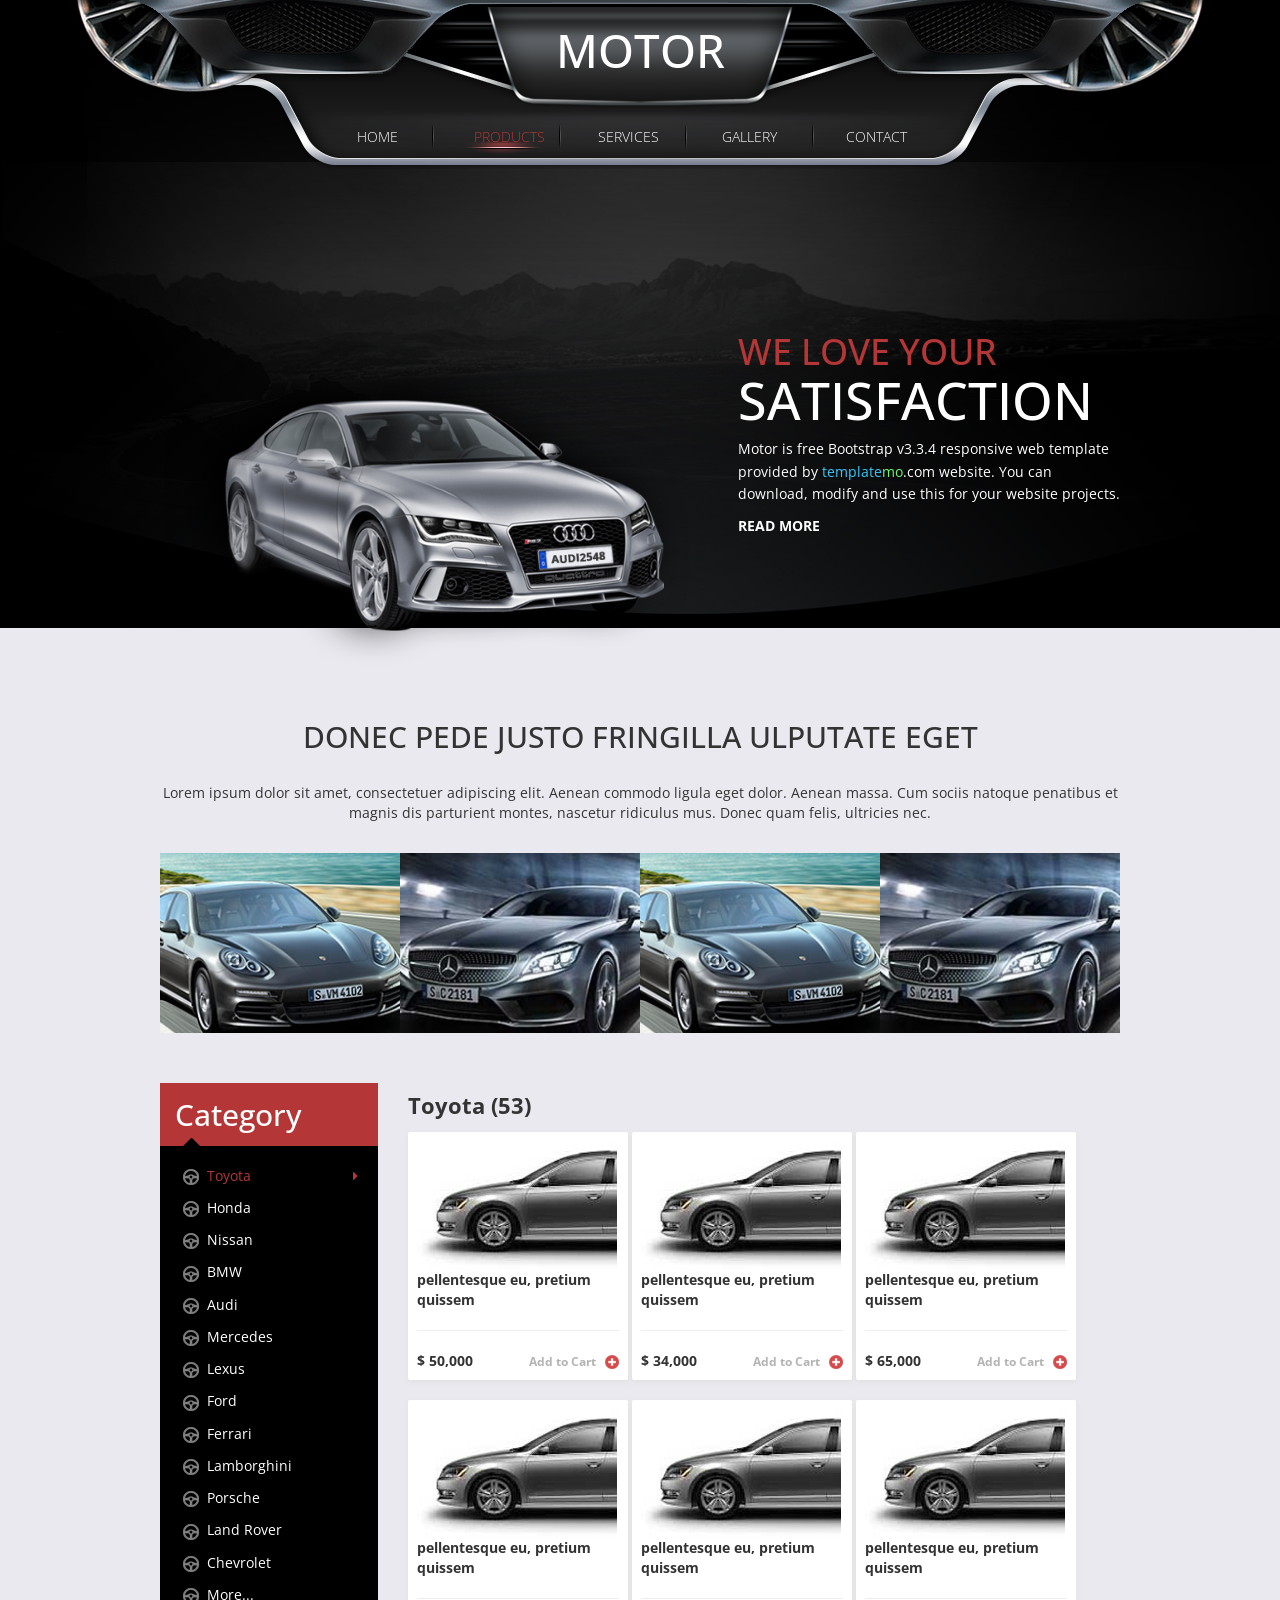
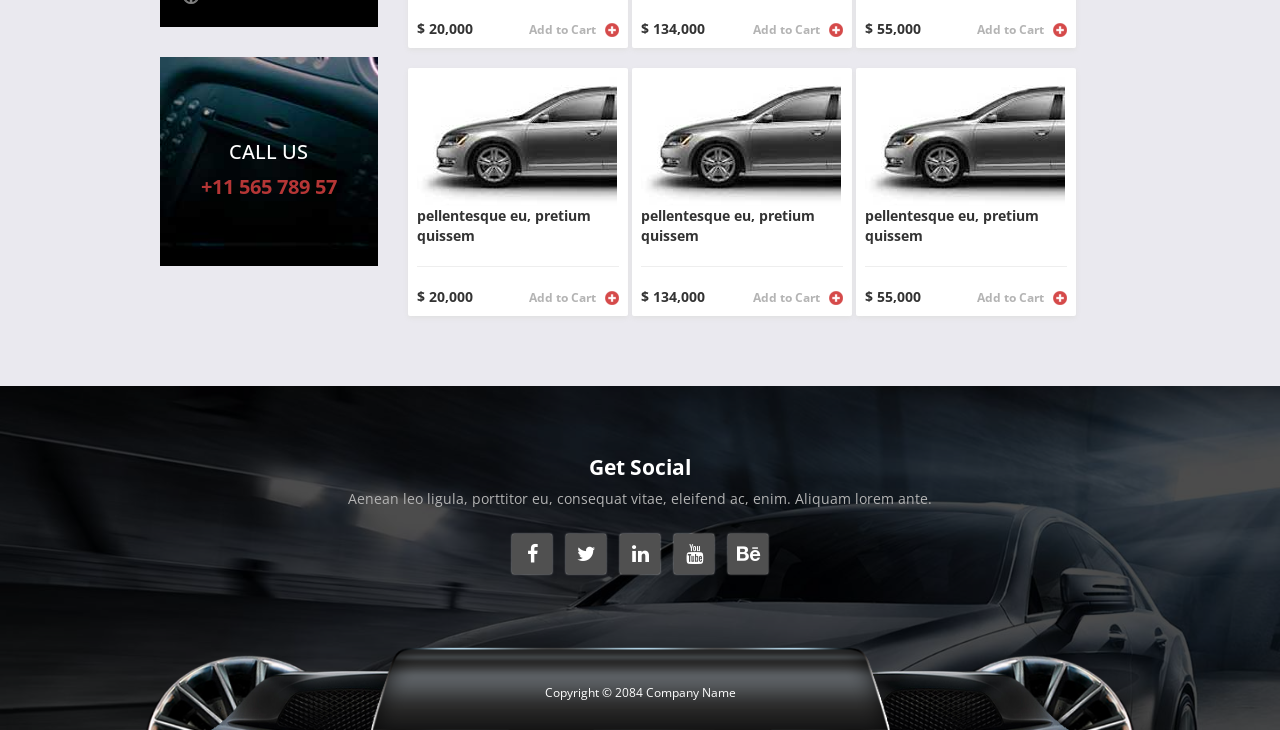
<file: products.html>
<!DOCTYPE html>
<html lang="en">
<head>
  <meta charset="utf-8">
  <meta http-equiv="X-UA-Compatible" content="IE=edge">
  <meta name="viewport" content="width=device-width, initial-scale=1">
  <title>Motor Products</title>
  <meta name="description" content="">
<!-- 
Motor Template
http://www.templatemo.com/tm-463-motor
-->
  <link href='http://fonts.googleapis.com/css?family=Open+Sans:400,300,400italic,700' rel='stylesheet' type='text/css'>
  <link href="css/bootstrap.min.css" rel="stylesheet">
  <link href="css/font-awesome.min.css" rel="stylesheet">
  <link href="css/templatemo-style.css" rel="stylesheet">

  <link rel="icon" href="img/logo.png" type="image/png">

  <link rel="apple-touch-icon" href="img/logo.png">

  <!-- HTML5 shim and Respond.js for IE8 support of HTML5 elements and media queries -->
  <!-- WARNING: Respond.js doesn't work if you view the page via file:// -->
        <!--[if lt IE 9]>
        <script src="https://oss.maxcdn.com/html5shiv/3.7.2/html5shiv.min.js"></script>
        <script src="https://oss.maxcdn.com/respond/1.4.2/respond.min.js"></script>
        <![endif]-->

      </head>
      <body>
        <section class="templatemo-top-section">
          <div class="templatemo-header">
            <img class="templatemo-header-img" src="img/header.png" alt="Header">
            <h1 class="templatemo-site-name">Motor</h1>
            <div class="mobile-menu-icon">
              <i class="fa fa-bars"></i>
            </div>
            <div class="templatemo-nav-container">
              <nav class="templatemo-nav">
                <ul>
                 <li><a href="index.html">Home</a></li>
                 <li><a href="products.html" class="active">Products</a></li>
                 <li><a href="services.html">Services</a></li>
                 <li><a href="gallery.html">Gallery</a></li>
                 <li><a href="contact.html">Contact</a></li>
               </ul>
             </nav> 
           </div>
         </div>
         <div class="templatemo-welcome">
          <div class="container">
            <div class="row">
              <div class="col-lg-7 col-md-7 col-sm-6 col-xs-12">
                <img src="img/welcome-img.png" class="img-responsive welcome-img" alt="Welcome">
              </div>
              <div class="col-lg-5 col-md-5 col-sm-6 col-xs-12">
                <h2 class="text-uppercase">
                  <span class="welcome-title-1">We love your</span>
                  <span class="welcome-title-2">satisfaction</span>
                </h2>
                <p class="welcome-message">Motor is free Bootstrap v3.3.4 responsive web template provided 
                by <span class="blue">template</span><span class="green">mo</span>.com website. You can download, 
                modify and use this for your website projects.</p>
                <a href="#" class="welcome-read-more">Read More</a>
              </div>
            </div>    
          </div>
        </div>
      </section>
      <section class="container margin-bottom-50">
       <div class="row">
        <h2 class="col-lg-12 text-center text-uppercase margin-bottom-30">Donec pede justo fringilla ulputate eget</h2>
        <p class="col-lg-12 text-center margin-bottom-30">Lorem ipsum dolor sit amet, consectetuer adipiscing elit. Aenean commodo ligula eget dolor. Aenean massa. Cum sociis natoque penatibus et magnis dis parturient montes, nascetur ridiculus mus. Donec quam felis, ultricies nec.</p>
        <div class="col-lg-12 tm-overflow-hidden">
          <div class="tm-img-1-container">
            <img src="img/0.jpg" alt="Image description">
            <p class="tm-img-1-description">Porsche</p>
          </div>
          <div class="tm-img-1-container">
            <img src="img/1.jpg" alt="Image description">
            <p class="tm-img-1-description">Mercedes</p>
          </div>
          <div class="tm-img-1-container">
            <img src="img/0.jpg" alt="Image description">
            <p class="tm-img-1-description">BMW</p>
          </div>
          <div class="tm-img-1-container">
            <img src="img/1.jpg" alt="Image description">
            <p class="tm-img-1-description">Lexus</p>
          </div>         
        </div>
      </div>
    </section>    

    <!--Main content-->
    <section class="container margin-bottom-50">
      <div class="tm-overflow-hidden row">
        <div class="tm-gallery col-lg-9 col-md-9 col-sm-8 col-xs-12">
          <h3 class="tm-gallery-title">Toyota (53)</h3>          
          <div class="tm-item-container">
            <img src="img/2.jpg" alt="Image">
            <p class="tm-item-description">pellentesque eu, pretium quissem</p><hr>
            <div class="tm-item-price-container">
              <span class="tm-item-price">$ 50,000</span>
              <a href="#" class="tm-item-link">
                <span class="tm-item-action">Add to Cart</span>
                <img src="img/plus.png" class="tm-item-add-icon" alt="Image">
              </a>
            </div>
          </div>
          <div class="tm-item-container">
            <img src="img/2.jpg" alt="Image">
            <p class="tm-item-description">pellentesque eu, pretium quissem</p><hr>
            <div class="tm-item-price-container">
              <span class="tm-item-price">$ 34,000</span>
              <a href="#" class="tm-item-link">
                <span class="tm-item-action">Add to Cart</span>
                <img src="img/plus.png" class="tm-item-add-icon" alt="Image">
              </a>
            </div>   
          </div>
          <div class="tm-item-container">
            <img src="img/2.jpg" alt="Image">
            <p class="tm-item-description">pellentesque eu, pretium quissem</p><hr>
            <div class="tm-item-price-container">
              <span class="tm-item-price">$ 65,000</span>
              <a href="#" class="tm-item-link">
                <span class="tm-item-action">Add to Cart</span>
                <img src="img/plus.png" class="tm-item-add-icon" alt="Image">
              </a>
            </div>         
          </div>
          <div class="tm-item-container">
            <img src="img/2.jpg" alt="Image">
            <p class="tm-item-description">pellentesque eu, pretium quissem</p><hr>
            <div class="tm-item-price-container">
              <span class="tm-item-price">$ 20,000</span>
              <a href="#" class="tm-item-link">
                <span class="tm-item-action">Add to Cart</span>
                <img src="img/plus.png" class="tm-item-add-icon" alt="Image">
              </a>
            </div>            
          </div>
          <div class="tm-item-container">
            <img src="img/2.jpg" alt="Image">
            <p class="tm-item-description">pellentesque eu, pretium quissem</p><hr>
            <div class="tm-item-price-container">
              <span class="tm-item-price">$ 134,000</span>
              <a href="#" class="tm-item-link">
                <span class="tm-item-action">Add to Cart</span>
                <img src="img/plus.png" class="tm-item-add-icon" alt="Image">
              </a>
            </div>            
          </div>
          <div class="tm-item-container">
            <img src="img/2.jpg" alt="Image">
            <p class="tm-item-description">pellentesque eu, pretium quissem</p><hr>
            <div class="tm-item-price-container">
              <span class="tm-item-price">$ 55,000</span>
              <a href="#" class="tm-item-link">
                <span class="tm-item-action">Add to Cart</span>
                <img src="img/plus.png" class="tm-item-add-icon" alt="Image">
              </a>
            </div>            
          </div>
          <div class="tm-item-container">
            <img src="img/2.jpg" alt="Image">
            <p class="tm-item-description">pellentesque eu, pretium quissem</p><hr>
            <div class="tm-item-price-container">
              <span class="tm-item-price">$ 20,000</span>
              <a href="#" class="tm-item-link">
                <span class="tm-item-action">Add to Cart</span>
                <img src="img/plus.png" class="tm-item-add-icon" alt="Image">
              </a>
            </div>            
          </div>
          <div class="tm-item-container">
            <img src="img/2.jpg" alt="Image">
            <p class="tm-item-description">pellentesque eu, pretium quissem</p><hr>
            <div class="tm-item-price-container">
              <span class="tm-item-price">$ 134,000</span>
              <a href="#" class="tm-item-link">
                <span class="tm-item-action">Add to Cart</span>
                <img src="img/plus.png" class="tm-item-add-icon" alt="Image">
              </a>
            </div>            
          </div>
          <div class="tm-item-container">
            <img src="img/2.jpg" alt="Image">
            <p class="tm-item-description">pellentesque eu, pretium quissem</p><hr>
            <div class="tm-item-price-container">
              <span class="tm-item-price">$ 55,000</span>
              <a href="#" class="tm-item-link">
                <span class="tm-item-action">Add to Cart</span>
                <img src="img/plus.png" class="tm-item-add-icon" alt="Image">
              </a>
            </div>            
          </div>
        </div>
        <aside class="tm-gallery-aside col-lg-3 col-md-3 col-sm-4 col-xs-12">
          <nav class="tm-gallery-nav">
            <h2 class="tm-gallery-nav-title">Category <i class="fa fa-caret-up"></i></h2>
            <ul>
              <li class="active">
                <a href="#">
                  <img src="img/gallery-list-icon.png" class="tm-gallery-list-img" alt="Image">Toyota
                  <i class="fa fa-caret-right tm-gallery-list-fa"></i>
                </a>
              </li>
              <li>
                <a href="#">
                  <img src="img/gallery-list-icon.png" class="tm-gallery-list-img" alt="Image">Honda
                  <i class="fa fa-caret-right tm-gallery-list-fa"></i>
                </a>
              </li>
              <li>
                <a href="#">
                  <img src="img/gallery-list-icon.png" class="tm-gallery-list-img" alt="Image">Nissan
                  <i class="fa fa-caret-right tm-gallery-list-fa"></i>
                </a>
              </li>
              <li>
                <a href="#">
                  <img src="img/gallery-list-icon.png" class="tm-gallery-list-img" alt="Image">BMW
                  <i class="fa fa-caret-right tm-gallery-list-fa"></i>
                </a>
              </li>
              <li>
                <a href="#">
                  <img src="img/gallery-list-icon.png" class="tm-gallery-list-img" alt="Image">Audi
                  <i class="fa fa-caret-right tm-gallery-list-fa"></i>
                </a>
              </li>
              <li>
                <a href="#">
                  <img src="img/gallery-list-icon.png" class="tm-gallery-list-img" alt="Image">Mercedes
                  <i class="fa fa-caret-right tm-gallery-list-fa"></i>
                </a>
              </li>
              <li>
                <a href="#">
                  <img src="img/gallery-list-icon.png" class="tm-gallery-list-img" alt="Image">Lexus
                  <i class="fa fa-caret-right tm-gallery-list-fa"></i>
                </a>
              </li>
              <li>
                <a href="#">
                  <img src="img/gallery-list-icon.png" class="tm-gallery-list-img" alt="Image">Ford
                  <i class="fa fa-caret-right tm-gallery-list-fa"></i>
                </a>
              </li>
              <li>
                <a href="#">
                  <img src="img/gallery-list-icon.png" class="tm-gallery-list-img" alt="Image">Ferrari
                  <i class="fa fa-caret-right tm-gallery-list-fa"></i>
                </a>
              </li>
              <li>
                <a href="#">
                  <img src="img/gallery-list-icon.png" class="tm-gallery-list-img" alt="Image">Lamborghini
                  <i class="fa fa-caret-right tm-gallery-list-fa"></i>
                </a>
              </li>
              <li>
                <a href="#">
                  <img src="img/gallery-list-icon.png" class="tm-gallery-list-img" alt="Image">Porsche
                  <i class="fa fa-caret-right tm-gallery-list-fa"></i>
                </a>
              </li>
              <li>
                <a href="#">
                  <img src="img/gallery-list-icon.png" class="tm-gallery-list-img" alt="Image">Land Rover
                  <i class="fa fa-caret-right tm-gallery-list-fa"></i>
                </a>
              </li>
              <li>
                <a href="#">
                  <img src="img/gallery-list-icon.png" class="tm-gallery-list-img" alt="Image">Chevrolet
                  <i class="fa fa-caret-right tm-gallery-list-fa"></i>
                </a>
              </li>
              <li>
                <a href="#">
                  <img src="img/gallery-list-icon.png" class="tm-gallery-list-img" alt="Image">More...
                  <i class="fa fa-caret-right tm-gallery-list-fa"></i>
                </a>
              </li>
            </ul>
          </nav>
          <div class="tm-call-us">
            <h3 class="text-uppercase tm-call-us-title">Call us</h3>
            <a href="tel:" class="tm-call-us-link">+11 565 789 57</a>
          </div>    
        </aside>
      </div>

    </section> <!-- Main content -->
    <!--Footer content-->
    <footer class="tm-footer">
      <div class="container">
        <div class="row margin-bottom-60">
          <div class="col-lg-12 col-md-12 tm-footer-div tm-footer-social-block text-center">
            <h3 class="tm-footer-div-title">Get Social</h3>
            <p>Aenean leo ligula, porttitor eu, consequat vitae, eleifend ac, enim. Aliquam lorem ante.</p>
            <div class="tm-social-icons-container">
              <a href="#" class="tm-social-icon"><i class="fa fa-facebook"></i></a>
              <a href="#" class="tm-social-icon"><i class="fa fa-twitter"></i></a>
              <a href="#" class="tm-social-icon"><i class="fa fa-linkedin"></i></a>
              <a href="#" class="tm-social-icon"><i class="fa fa-youtube"></i></a>
              <a href="#" class="tm-social-icon"><i class="fa fa-behance"></i></a>
            </div>
          </div>
        </div>
        <div class="row tm-copyright">
          <p class="col-lg-12 small copyright-text text-center">Copyright &copy; 2084 Company Name</p>
        </div>
      </div>
    </footer> <!-- Footer content-->
    
    <!-- JS -->
    <script type="text/javascript" src="js/jquery-1.11.2.min.js"></script>      <!-- jQuery -->
    <script type="text/javascript" src="js/templatemo-script.js"></script>      <!-- Templatemo Script -->

  </body>
  </html>
</file>
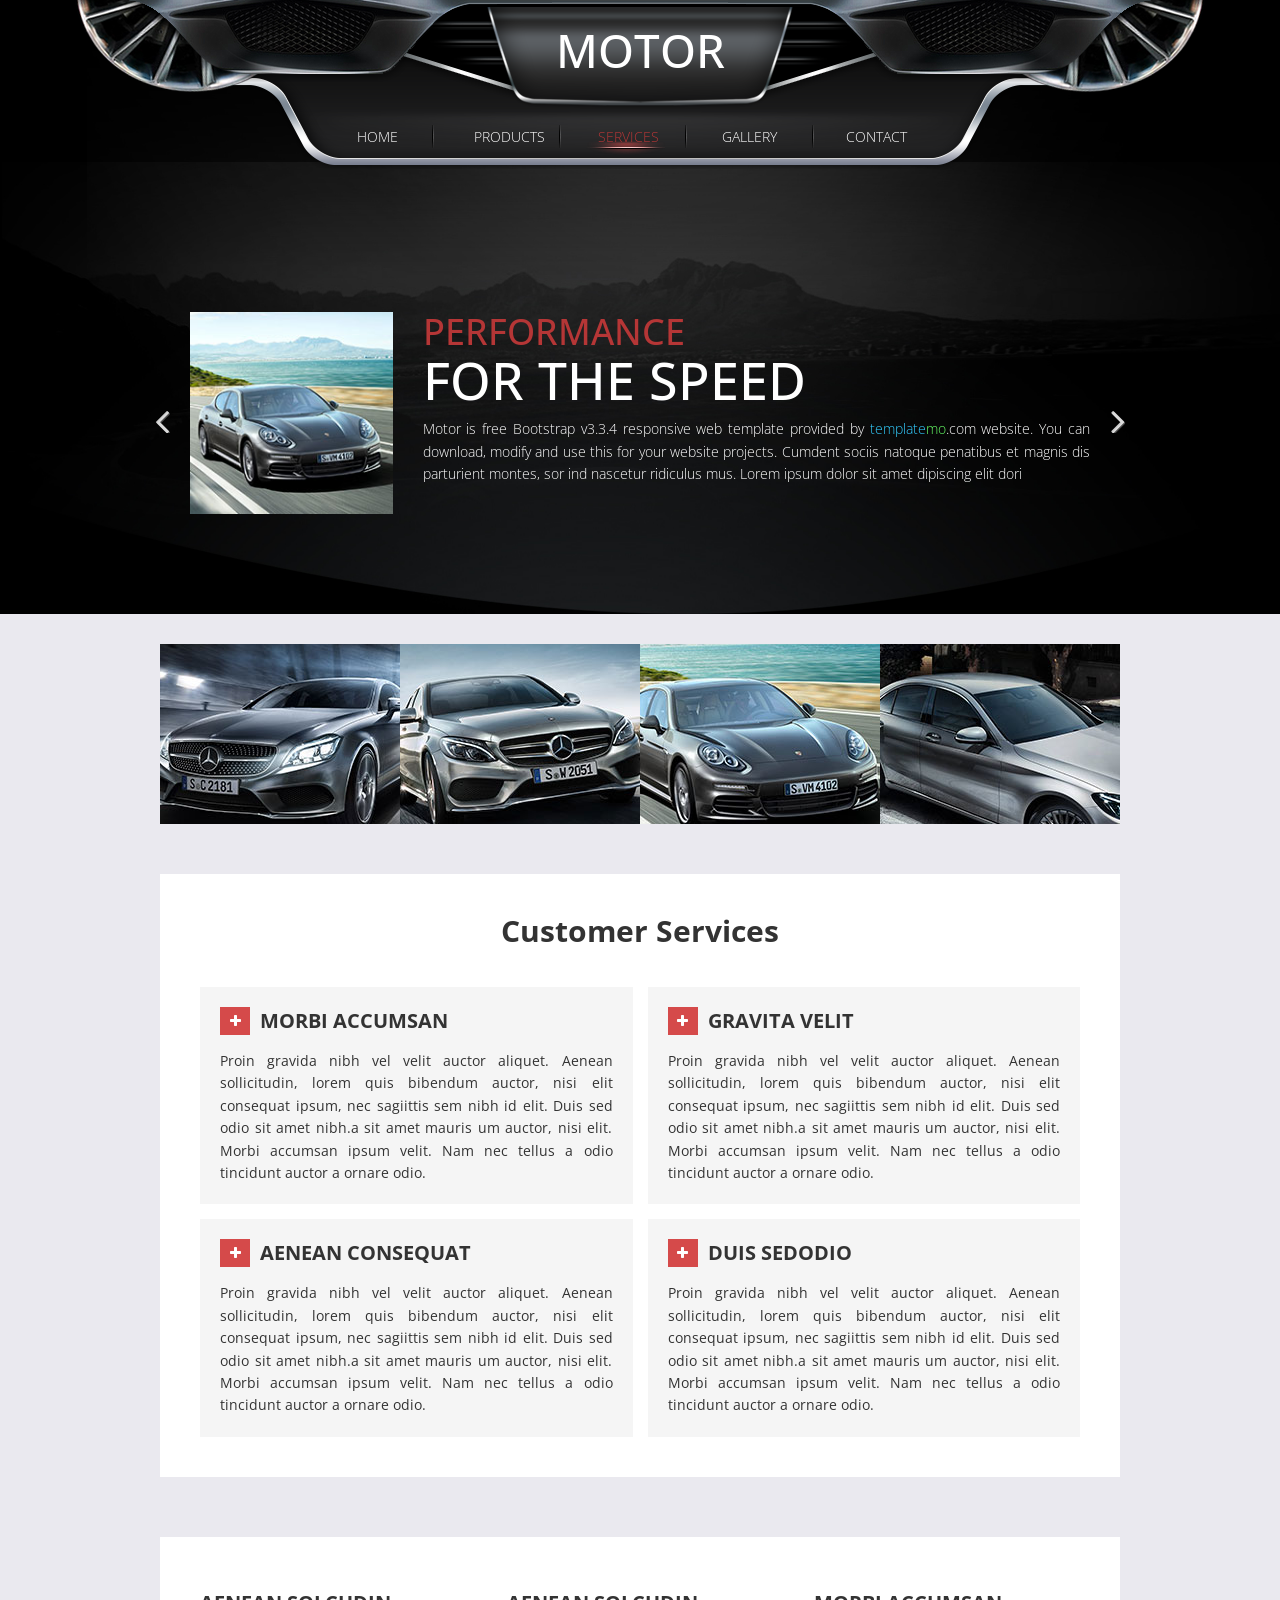
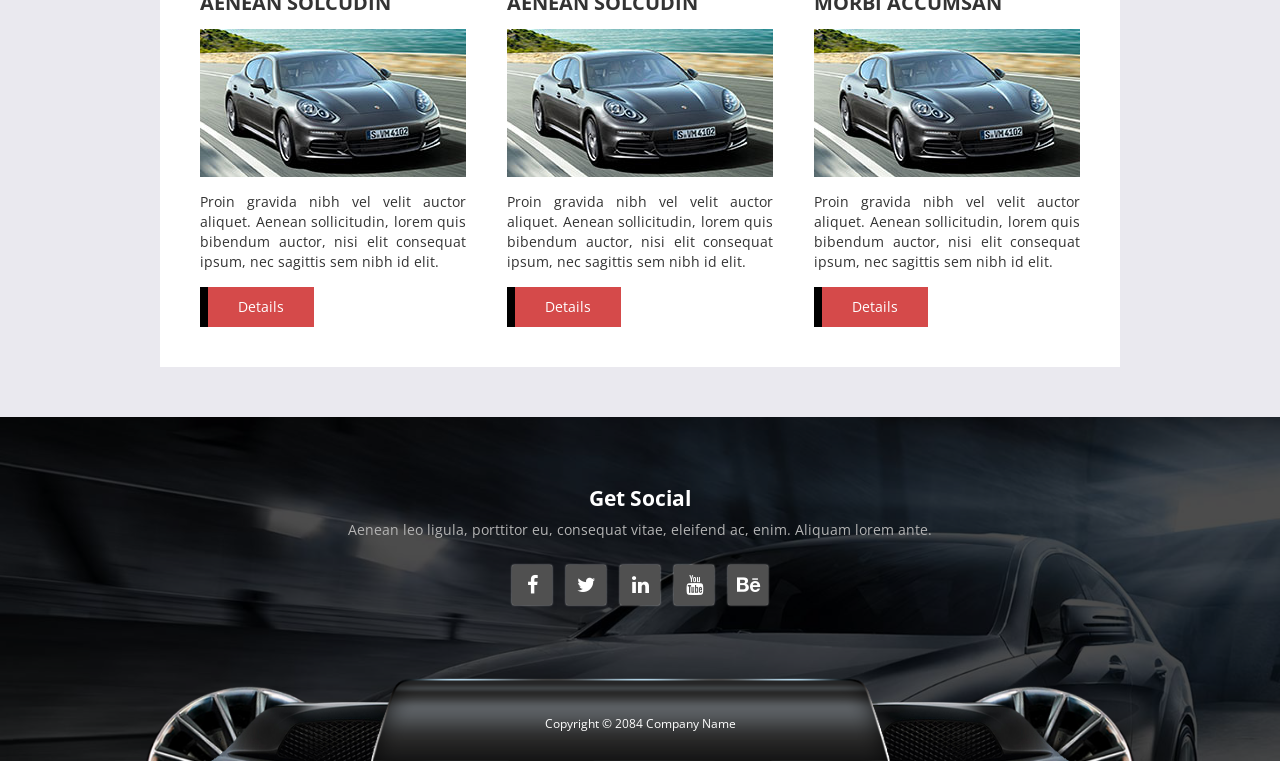
<file: services.html>
<!DOCTYPE html>
<html lang="en">
<head>
  <meta charset="utf-8">
  <meta http-equiv="X-UA-Compatible" content="IE=edge">
  <meta name="viewport" content="width=device-width, initial-scale=1">
  <title>Motor Services</title>
  <meta name="description" content="">
<!-- 
Motor Template
http://www.templatemo.com/tm-463-motor
-->
  <link href='http://fonts.googleapis.com/css?family=Open+Sans:400,300,400italic,700' rel='stylesheet' type='text/css'>
  <link href="css/bootstrap.min.css" rel="stylesheet">
  <link href="css/font-awesome.min.css" rel="stylesheet">
  <link href="css/templatemo-style.css" rel="stylesheet">

  <link rel="icon" href="img/logo.png" type="image/png">

  <link rel="apple-touch-icon" href="img/logo.png">

  <!-- HTML5 shim and Respond.js for IE8 support of HTML5 elements and media queries -->
  <!-- WARNING: Respond.js doesn't work if you view the page via file:// -->
        <!--[if lt IE 9]>
        <script src="https://oss.maxcdn.com/html5shiv/3.7.2/html5shiv.min.js"></script>
        <script src="https://oss.maxcdn.com/respond/1.4.2/respond.min.js"></script>
        <![endif]-->

      </head>
      <body class="services-page">

        <!-- Preloader -->
        <div id="loader-wrapper">
          <div id="loader"></div>
          <div class="loader-section section-left"></div>
          <div class="loader-section section-right"></div>
        </div>
        <!-- End Preloader -->
    
        <section class="templatemo-top-section">
          <div class="templatemo-header">
            <img class="templatemo-header-img" src="img/header.png" alt="Header">
            <h1 class="templatemo-site-name">Motor</h1>
            <div class="mobile-menu-icon">
              <i class="fa fa-bars"></i>
            </div>
            <div class="templatemo-nav-container">
              <nav class="templatemo-nav">
                <ul>
                 <li><a href="index.html">Home</a></li>
                 <li><a href="products.html">Products</a></li>
                 <li><a href="services.html" class="active">Services</a></li>
                 <li><a href="gallery.html">Gallery</a></li>
                 <li><a href="contact.html">Contact</a></li>
               </ul>
             </nav> 
           </div>
         </div>
         <div class="templatemo-welcome welcome-slider">
          <div class="container">
            <div class="row">
              <div class="flexslider">
                <ul class="slides">
                  <li>
                    <div class="about-slider">
                      <div class="col-lg-3 col-md-3 col-sm-4 col-xs-12">
                        <img src="img/about/1.jpg" class="img-responsive" alt="Image">
                      </div>
                      <div class="col-lg-9 col-md-9 col-sm-8 col-xs-12 about-slider-description">
                        <h2 class="text-uppercase welcome-title">
                          	<span class="welcome-title-1">Performance</span>
                      		<span class="welcome-title-2">for the speed</span>
                        </h2>
                        <p class="welcome-message">Motor is free Bootstrap v3.3.4 responsive web template provided 
                by <span class="blue">template</span><span class="green">mo</span>.com website. You can download, 
                modify and use this for your website projects.
                
                Cumdent sociis natoque penatibus et magnis dis parturient montes, sor ind nascetur ridiculus mus. 
                Lorem ipsum dolor sit amet dipiscing elit dori</p>
                      </div>              
                    </div>  
                  </li>
                  <li>
                    <div class="about-slider">
                      <div class="col-lg-3 col-md-3 col-sm-4 col-xs-12">
                        <img src="img/about/1.jpg" class="img-responsive" alt="Image">
                      </div>
                      <div class="col-lg-9 col-md-9 col-sm-8 col-xs-12 about-slider-description">
                        <h2 class="text-uppercase welcome-title">
                          <span class="welcome-title-1">Find to own</span>
                          <span class="welcome-title-2">the fast &amp; best</span>
                        </h2>
                        <p class="welcome-message">Lorem ipsum dolor sit amet, consectetuer adipiscing elit dori. Aenean commodo ligula eget. Aenean massa. Cumdent sociis natoque penatibus et magnis dis parturient montes, sor ind nascetur ridiculus mus. Lorem ipsum dolor sit amet dipiscing elit dori.</p>
                      </div>              
                    </div>  
                  </li>
                </ul>
              </div>                          
            </div>    
          </div>
        </div>
      </section>
      <div class="container margin-bottom-50">
       <div class="row">
        <div class="col-lg-12 tm-overflow-hidden">
          <div class="tm-img-1-container">
            <img src="img/4-1.jpg" alt="Image description">
            <p class="tm-img-1-description">Benz</p>
          </div>
          <div class="tm-img-1-container">
            <img src="img/4-2.jpg" alt="Image description">
            <p class="tm-img-1-description">Mercedes</p>
          </div>
          <div class="tm-img-1-container">
            <img src="img/4-3.jpg" alt="Image description">
            <p class="tm-img-1-description">BMW</p>
          </div>
          <div class="tm-img-1-container">
            <img src="img/4-4.jpg" alt="Image description">
            <p class="tm-img-1-description">Lexus</p>
          </div>         
        </div>
      </div>
    </div>    

    <!--Main content-->
    <section class="container margin-bottom-50">
      <div class="services-container-1">
        <h2 class="services-title">Customer Services</h2>
        <div class="services-blocks-container">
          <div class="services-block">
            <div class="services-header">
              <i class="fa fa-plus services-icon"></i>
              <h3 class="services-title-2">Morbi Accumsan</h3>  
            </div>          
            <p class="services-description">Proin gravida nibh vel velit auctor aliquet. Aenean sollicitudin, lorem quis bibendum auctor, nisi elit consequat ipsum, nec sagiittis sem   nibh id elit. Duis sed odio sit amet nibh.a sit amet mauris um auctor, nisi elit. Morbi accumsan ipsum velit. Nam nec tellus a odio tincidunt auctor a ornare odio.</p>
          </div>
          <div class="services-block">
            <div class="services-header">
              <i class="fa fa-plus services-icon"></i>
              <h3 class="services-title-2">Gravita Velit</h3>  
            </div>          
            <p class="services-description">Proin gravida nibh vel velit auctor aliquet. Aenean sollicitudin, lorem quis bibendum auctor, nisi elit consequat ipsum, nec sagiittis sem   nibh id elit. Duis sed odio sit amet nibh.a sit amet mauris um auctor, nisi elit. Morbi accumsan ipsum velit. Nam nec tellus a odio tincidunt auctor a ornare odio.</p>
          </div>                    
        </div>
        <div class="services-blocks-container">
          <div class="services-block">
            <div class="services-header">
              <i class="fa fa-plus services-icon"></i>
              <h3 class="services-title-2">aenean consequat</h3>  
            </div>          
            <p class="services-description">Proin gravida nibh vel velit auctor aliquet. Aenean sollicitudin, lorem quis bibendum auctor, nisi elit consequat ipsum, nec sagiittis sem   nibh id elit. Duis sed odio sit amet nibh.a sit amet mauris um auctor, nisi elit. Morbi accumsan ipsum velit. Nam nec tellus a odio tincidunt auctor a ornare odio.</p>
          </div>
          <div class="services-block">
            <div class="services-header">
              <i class="fa fa-plus services-icon"></i>
              <h3 class="services-title-2">duis sedodio</h3>  
            </div>          
            <p class="services-description">Proin gravida nibh vel velit auctor aliquet. Aenean sollicitudin, lorem quis bibendum auctor, nisi elit consequat ipsum, nec sagiittis sem   nibh id elit. Duis sed odio sit amet nibh.a sit amet mauris um auctor, nisi elit. Morbi accumsan ipsum velit. Nam nec tellus a odio tincidunt auctor a ornare odio.</p>
          </div>                    
        </div>  
      </div>    
      
      <div class="about-container-2">
        <div class="services-container-inner">
          <h3 class="about-title-2">aenean solcudin</h3>
          <img src="img/services-1.jpg" alt="Image" class="img-responsive margin-bottom-15">          
          <p class="about-description">Proin gravida nibh vel velit auctor aliquet. Aenean sollicitudin, lorem quis bibendum auctor, nisi elit consequat ipsum, nec sagittis sem nibh id elit.</p>
          <a href="#" class="about-link about-link-2">Details</a>
        </div>
        <div class="services-container-inner">
          <h3 class="about-title-2">aenean solcudin</h3>
          <img src="img/services-1.jpg" alt="Image" class="img-responsive margin-bottom-15">          
          <p class="about-description">Proin gravida nibh vel velit auctor aliquet. Aenean sollicitudin, lorem quis bibendum auctor, nisi elit consequat ipsum, nec sagittis sem nibh id elit.</p>
          <a href="#" class="about-link about-link-2">Details</a>
        </div>
        <div class="services-container-inner">
          <h3 class="about-title-2">morbi accumsan</h3>
          <img src="img/services-1.jpg" alt="Image" class="img-responsive margin-bottom-15">          
          <p class="about-description">Proin gravida nibh vel velit auctor aliquet. Aenean sollicitudin, lorem quis bibendum auctor, nisi elit consequat ipsum, nec sagittis sem nibh id elit.</p>
          <a href="#" class="about-link about-link-2">Details</a>
        </div>
      </div>

    </section> <!-- Main content -->
    <!--Footer content-->
    <footer class="tm-footer">
      <div class="container">
        <div class="row margin-bottom-60">
          <div class="col-lg-12 col-md-12 tm-footer-div tm-footer-social-block text-center">
            <h3 class="tm-footer-div-title">Get Social</h3>
            <p>Aenean leo ligula, porttitor eu, consequat vitae, eleifend ac, enim. Aliquam lorem ante.</p>
            <div class="tm-social-icons-container">
              <a href="#" class="tm-social-icon"><i class="fa fa-facebook"></i></a>
              <a href="#" class="tm-social-icon"><i class="fa fa-twitter"></i></a>
              <a href="#" class="tm-social-icon"><i class="fa fa-linkedin"></i></a>
              <a href="#" class="tm-social-icon"><i class="fa fa-youtube"></i></a>
              <a href="#" class="tm-social-icon"><i class="fa fa-behance"></i></a>
            </div>
          </div>
        </div>
        <div class="row tm-copyright">
          <p class="col-lg-12 small copyright-text text-center">Copyright &copy; 2084 Company Name</p>
        </div>
      </div>
    </footer> <!-- Footer content-->
    
    <!-- JS -->
    <script type="text/javascript" src="js/jquery-1.11.2.min.js"></script>      <!-- jQuery -->
    <script type="text/javascript" src="js/templatemo-script.js"></script>      <!-- Templatemo Script -->
    <script defer src="js/jquery.flexslider-min.js"></script><!-- FlexSlider -->
    <script>
      $(window).load(function() {
        $('.flexslider').flexslider({
          animation: "slide",
          slideshow: false,
          prevText: "&#xf104;",
          nextText: "&#xf105;"
        });

        // Remove preloader
        // https://ihatetomatoes.net/create-custom-preloading-screen/
        $('body').addClass('loaded');
      });
    </script>
  </body>
  </html>
</file>
<file: css/templatemo-style.css>
/*
 
Motor Template

http://www.templatemo.com/tm-463-motor

*/

* { font-family: 'Open Sans', sans-serif; }

.blue { color: #3CF; }
.green { color: #6F6; }

/* 

Preloader 
 
https://ihatetomatoes.net/create-custom-preloading-screen/

*/
#loader-wrapper {
    position: fixed;
    top: 0;
    left: 0;
    width: 100%;
    height: 100%;
    z-index: 1000;
}
#loader {
    display: block;
    position: relative;
    left: 50%;
    top: 50%;
    width: 150px;
    height: 150px;
    margin: -75px 0 0 -75px;
    border-radius: 50%;
    border: 3px solid transparent;
    border-top-color: #3498db;

    -webkit-animation: spin 2s linear infinite; /* Chrome, Opera 15+, Safari 5+ */
    animation: spin 2s linear infinite; /* Chrome, Firefox 16+, IE 10+, Opera */

    z-index: 1001;
}

    #loader:before {
        content: "";
        position: absolute;
        top: 5px;
        left: 5px;
        right: 5px;
        bottom: 5px;
        border-radius: 50%;
        border: 3px solid transparent;
        border-top-color: #e74c3c;

        -webkit-animation: spin 3s linear infinite; /* Chrome, Opera 15+, Safari 5+ */
        animation: spin 3s linear infinite; /* Chrome, Firefox 16+, IE 10+, Opera */
    }

    #loader:after {
        content: "";
        position: absolute;
        top: 15px;
        left: 15px;
        right: 15px;
        bottom: 15px;
        border-radius: 50%;
        border: 3px solid transparent;
        border-top-color: #f9c922;

        -webkit-animation: spin 1.5s linear infinite; /* Chrome, Opera 15+, Safari 5+ */
          animation: spin 1.5s linear infinite; /* Chrome, Firefox 16+, IE 10+, Opera */
    }

    @-webkit-keyframes spin {
        0%   { 
            -webkit-transform: rotate(0deg);  /* Chrome, Opera 15+, Safari 3.1+ */
            -ms-transform: rotate(0deg);  /* IE 9 */
            transform: rotate(0deg);  /* Firefox 16+, IE 10+, Opera */
        }
        100% {
            -webkit-transform: rotate(360deg);  /* Chrome, Opera 15+, Safari 3.1+ */
            -ms-transform: rotate(360deg);  /* IE 9 */
            transform: rotate(360deg);  /* Firefox 16+, IE 10+, Opera */
        }
    }
    @keyframes spin {
        0%   { 
            -webkit-transform: rotate(0deg);  /* Chrome, Opera 15+, Safari 3.1+ */
            -ms-transform: rotate(0deg);  /* IE 9 */
            transform: rotate(0deg);  /* Firefox 16+, IE 10+, Opera */
        }
        100% {
            -webkit-transform: rotate(360deg);  /* Chrome, Opera 15+, Safari 3.1+ */
            -ms-transform: rotate(360deg);  /* IE 9 */
            transform: rotate(360deg);  /* Firefox 16+, IE 10+, Opera */
        }
    }

    #loader-wrapper .loader-section {
        position: fixed;
        top: 0;
        width: 51%;
        height: 100%;
        background: #222222;
        z-index: 1000;
        -webkit-transform: translateX(0);  /* Chrome, Opera 15+, Safari 3.1+ */
        -ms-transform: translateX(0);  /* IE 9 */
        transform: translateX(0);  /* Firefox 16+, IE 10+, Opera */
    }

    #loader-wrapper .loader-section.section-left {
        left: 0;
    }

    #loader-wrapper .loader-section.section-right {
        right: 0;
    }

    /* Loaded */
    .loaded #loader-wrapper .loader-section.section-left {
        -webkit-transform: translateX(-100%);  /* Chrome, Opera 15+, Safari 3.1+ */
            -ms-transform: translateX(-100%);  /* IE 9 */
                transform: translateX(-100%);  /* Firefox 16+, IE 10+, Opera */

        -webkit-transition: all 0.7s 0.3s cubic-bezier(0.645, 0.045, 0.355, 1.000);  
                transition: all 0.7s 0.3s cubic-bezier(0.645, 0.045, 0.355, 1.000);
    }

    .loaded #loader-wrapper .loader-section.section-right {
        -webkit-transform: translateX(100%);  /* Chrome, Opera 15+, Safari 3.1+ */
            -ms-transform: translateX(100%);  /* IE 9 */
                transform: translateX(100%);  /* Firefox 16+, IE 10+, Opera */

-webkit-transition: all 0.7s 0.3s cubic-bezier(0.645, 0.045, 0.355, 1.000);  
        transition: all 0.7s 0.3s cubic-bezier(0.645, 0.045, 0.355, 1.000);
    }
    
    .loaded #loader {
        opacity: 0;
        -webkit-transition: all 0.3s ease-out;  
                transition: all 0.3s ease-out;
    }
    .loaded #loader-wrapper {
        visibility: hidden;

        -webkit-transform: translateY(-100%);  /* Chrome, Opera 15+, Safari 3.1+ */
            -ms-transform: translateY(-100%);  /* IE 9 */
                transform: translateY(-100%);  /* Firefox 16+, IE 10+, Opera */

        -webkit-transition: all 0.3s 1s ease-out;  
                transition: all 0.3s 1s ease-out;
    }
    
    /* JavaScript Turned Off */
    .no-js #loader-wrapper {
        display: none;
    }
    .no-js h1 {
        color: #222222;
    }

/* Universal */
ul {
  margin: 0;
  padding: 0;
}
a:hover, a:focus { text-decoration: none; }
body { 
  background-color: #EAE9EF; 
  overflow-x: hidden;
}
.container { max-width: 990px; }

/* Header */
.templatemo-top-section {
  background: url(../img/welcome-bg.jpg) top center no-repeat;
  background-size: 100% 628px;
  margin-bottom: 30px;
}
/* Flush with preceding sticky header; flow-root stops child margin collapsing into a gap above the hero. */
.templatemo-header + .templatemo-top-section {
  margin-top: 0;
  padding-top: 0;
  display: flow-root;
}
/* Home: first screen fills viewport; background continues under sticky bar */
#home.templatemo-top-section {
  --home-header-overlap: 178px;
  margin-top: calc(-1 * var(--home-header-overlap));
  padding-top: var(--home-header-overlap);
  min-height: 100vh;
  min-height: 100svh;
  background-size: cover;
  background-position: top center;
  display: -webkit-box;
  display: -webkit-flex;
  display: -ms-flexbox;
  display: flex;
  -webkit-box-orient: vertical;
  -webkit-box-direction: normal;
  -webkit-flex-direction: column;
      -ms-flex-direction: column;
          flex-direction: column;
  -webkit-box-sizing: border-box;
          box-sizing: border-box;
}
#home.templatemo-top-section .templatemo-welcome.welcome-slider {
  -webkit-box-flex: 1;
  -webkit-flex: 1 1 auto;
      -ms-flex: 1 1 auto;
          flex: 1 1 auto;
  display: -webkit-box;
  display: -webkit-flex;
  display: -ms-flexbox;
  display: flex;
  -webkit-box-orient: vertical;
  -webkit-box-direction: normal;
  -webkit-flex-direction: column;
      -ms-flex-direction: column;
          flex-direction: column;
  -webkit-box-pack: center;
  -webkit-justify-content: center;
      -ms-flex-pack: center;
          justify-content: center;
  margin-top: 0;
}
#home.templatemo-top-section .templatemo-welcome.welcome-slider > .container {
  width: 100%;
}
#products,
#gallery,
#services,
#contact {
  scroll-margin-top: 120px;
}
.templatemo-header {
  width: 100%;
  max-width: 100%;
  margin: 0;
  position: sticky;
  top: 0;
  z-index: 1000;
  background: -webkit-linear-gradient(top, rgba(0, 0, 0, 0.93) 0%, rgba(0, 0, 0, 0.82) 50%, rgba(0, 0, 0, 0.52) 100%);
  background: linear-gradient(180deg, rgba(0, 0, 0, 0.93) 0%, rgba(0, 0, 0, 0.82) 50%, rgba(0, 0, 0, 0.52) 100%);
  padding-bottom: 0;
  text-align: center;
}
.templatemo-header-img {
  position: absolute;
  top: 0;
  left: 50%;
  width: 1132px;
  max-width: 100%;
  -webkit-transform: translateX(-50%);
      -ms-transform: translateX(-50%);
          transform: translateX(-50%);
}
.templatemo-site-name,
.templatemo-nav {
 position: relative;
}
.templatemo-site-name {
  color: white;
  font-size: 46px;
  margin: 0;
  padding-top: 25px;
  text-align: center;
  text-transform: uppercase;
}
.templatemo-nav-container {
  margin: 36px auto 0 auto;
  max-width: 650px;
  overflow: hidden;



}
.templatemo-nav li {
  list-style: none;
  float: left;
  text-transform: uppercase;
}
.templatemo-nav li a {
  color: white;
  font-weight: 300;
  padding: 15px 35px;
  width: 124px;
  display: inline-block;
  box-sizing: border-box;
  text-align: center;
}
.templatemo-nav li a:hover:not(.active),
.templatemo-nav li a:focus:not(.active) {
  color: rgba(255, 255, 255, 0.92);
}
.templatemo-nav li a.active {
  color: #b53636;
  background: url(../img/nav-underline.png) center 80% no-repeat;
}
.templatemo-nav li a.active:hover,
.templatemo-nav li a.active:focus {
  color: #b53636;
  background: url(../img/nav-underline.png) center 80% no-repeat;
}
.mobile-menu-icon { display: none; }

/* Welcome */
.templatemo-welcome {
  color: white;
  margin-top: 150px;
}
.welcome-img { margin-top: 30px; }
.welcome-title-1 {
  color: #b53636;
  font-size: 36px;
}
.welcome-title-2 { font-size: 52px; }
.welcome-title-1,
.welcome-title-2 {
 display: block;
}
.welcome-message { line-height: 1.6em; }
.welcome-read-more {
 color: white;
 font-weight: 700;
 text-transform: uppercase;
}
.welcome-read-more:hover { color: #b53636; }
.tm-overflow-hidden { overflow: hidden; }
.margin-bottom-15 { margin-bottom: 15px; }
.margin-bottom-30 { margin-bottom: 30px; }
.margin-bottom-50 { margin-bottom: 50px; }
.tm-img-1-container {
  cursor: pointer;
  float: left;
  max-width: 240px;
  width: 25%;
  position: relative;
  overflow: hidden;
  aspect-ratio: 4 / 3;
}
.tm-img-1-container img {
  position: absolute;
  left: 0;
  top: 0;
  width: 100%;
  height: 100%;
  object-fit: cover;
  object-position: center;
  display: block;
}
.tm-img-1-description {
  background-color: rgba(0,0,0,0.6);
  padding: 15px 20px;
  text-transform: uppercase;
  color: white;
  text-align: right;
  font-size: 18px;
  position: absolute;
  left: 0;
  bottom: 0;
  margin: 0;
  width: 100%;
  opacity: 0;
  z-index: 1;
  -webkit-transition: all 0.3s ease;
          transition: all 0.3s ease;
}
.tm-img-1-container:hover .tm-img-1-description { opacity: 1; }

/* Gallery */
.tm-gallery { float: right; }
.tm-gallery-aside { float: left; }
.tm-gallery-nav {
  background-color: black;
  color: white;
}
.tm-gallery-nav-title {
 background-color: #b53636;
 padding: 15px;
 margin: 0;
}
.tm-gallery-nav ul {
 list-style: none;
 padding: 15px;
}
.tm-gallery-nav li a {
 color: white;
 display: block;
 padding: 5px;
}
.tm-gallery-nav li a:hover,
.tm-gallery-nav li.active a {
 color: #b53636;
}
.tm-gallery-nav li a:hover .tm-gallery-list-fa,
.tm-gallery-nav li.active .tm-gallery-list-fa {
  color: #b53636;
}

.tm-gallery-list-img {
  margin-right: 5px;
}
.tm-gallery-list-fa {
  color: transparent;
  float: right;
  margin-top: 3px;
}
.tm-gallery-nav-title {
  position: relative;
}
.tm-gallery-nav-title .fa {
  position: absolute;
  bottom: -10px;
  left: 23px;
  color: black;
}
.tm-call-us {
  background: url(../img/call-us-bg.jpg);
  background-size: cover;
  display: -webkit-box;
  display: -webkit-flex;
  display: -ms-flexbox;
  display: flex;
  -webkit-box-orient: vertical;
  -webkit-box-direction: normal;
  -webkit-flex-direction: column;
      -ms-flex-direction: column;
          flex-direction: column;
  width: 100%;
  height: 209px;
  color: white;
  -webkit-box-align: center;
  -webkit-align-items: center;
      -ms-flex-align: center;
          align-items: center;
  -webkit-box-pack: center;
  -webkit-justify-content: center;
      -ms-flex-pack: center;
          justify-content: center;
  margin-top: 30px;
}
.tm-call-us-title,
.tm-call-us-link {
  font-size: 20px;
}
.tm-call-us-link {
  color: #b53636;    
  font-weight: 700;
}

/* Gallery Content */
.tm-gallery-title { 
  font-size: 22px;
  font-weight: 700;
  margin-top: 10px;
  margin-bottom: 15px;
}
.tm-item-container {
  background-color: white;
  border-radius: 2px;
  display: inline-block;
  padding: 9px;
  margin-bottom: 20px;
  -webkit-box-shadow: 0 2px 5px 0 rgba(224,224,224,1);
  box-shadow: 0 2px 5px 0 rgba(224,224,224,1);
  max-width: 220px;
}
.tm-item-description,
.tm-item-price {
  font-weight: 700;
}
.tm-item-action {  
  color: #B4B4B4;
  font-size: 12px;
  font-weight: 700;
  padding-top: 2px;
}
.tm-item-add-icon {
  margin-left: 5px;
}
.tm-item-link:hover .tm-item-action {
  color: #b53636;
}
.tm-item-price-container {
  display: -webkit-box;
  display: -webkit-flex;
  display: -ms-flexbox;
  display: flex;
  -webkit-box-pack: justify;
  -webkit-justify-content: space-between;
      -ms-flex-pack: justify;
          justify-content: space-between;
}

/* Banner */
.tm-banner {
  display: -webkit-box;
  display: -webkit-flex;
  display: -ms-flexbox;
  display: flex;
  -webkit-box-align: center;
  -webkit-align-items: center;
      -ms-flex-align: center;
          align-items: center;
  -webkit-box-pack: justify;
  -webkit-justify-content: space-between;
      -ms-flex-pack: justify;
          justify-content: space-between;
  margin-top: 50px;
  /*https://css-tricks.com/tinted-images-multiple-backgrounds/*/
  background: -webkit-gradient(linear, left top, left bottom, from(rgba(0, 0, 0, 0.7)), to(rgba(0, 0, 0, 0.7))), url(../img/banner-bg.jpg) no-repeat left top;
  background: -webkit-linear-gradient(rgba(0, 0, 0, 0.7), rgba(0, 0, 0, 0.7)), url(../img/banner-bg.jpg) no-repeat left top;
  background: linear-gradient(rgba(0, 0, 0, 0.7), rgba(0, 0, 0, 0.7)), url(../img/banner-bg.jpg) no-repeat left top; 
  background-size: cover; 
  color: white;
}
.tm-banner-title {
  margin: 30px 0 30px 50px;
}
.tm-banner-lead {
  margin: 30px 0 30px 50px;
}
.tm-banner-lead .tm-banner-title {
  margin: 0 0 12px 0;
}
.tm-banner-lead .tm-banner-title:last-child {
  margin-bottom: 0;
}
.tm-banner-tagline {
  -webkit-box-pack: center;
  -webkit-justify-content: center;
      -ms-flex-pack: center;
          justify-content: center;
}
.tm-banner-tagline .tm-banner-lead {
  margin-left: auto;
  margin-right: auto;
  margin-top: 40px;
  margin-bottom: 40px;
  padding: 0 24px;
  max-width: 48rem;
  text-align: center;
  -webkit-box-sizing: border-box;
          box-sizing: border-box;
}
.tm-banner-tagline .tm-banner-lead .tm-banner-title {
  font-size: clamp(1.45rem, 2.6vw, 2.35rem);
  font-weight: 600;
  line-height: 1.35;
  margin: 0;
}
.tm-banner.tm-banner-about {
  margin-top: 50px;
  margin-bottom: 0;
  min-height: 280px;
  padding: 0;
  background: -webkit-gradient(linear, left top, left bottom, from(rgba(0, 0, 0, 0.7)), to(rgba(0, 0, 0, 0.7))), url(../img/about-banner.png) no-repeat center center;
  background: -webkit-linear-gradient(rgba(0, 0, 0, 0.7), rgba(0, 0, 0, 0.7)), url(../img/about-banner.png) no-repeat center center;
  background: linear-gradient(rgba(0, 0, 0, 0.7), rgba(0, 0, 0, 0.7)), url(../img/about-banner.png) no-repeat center center;
  background-size: cover;
}
.tm-banner-description {
  margin: 0;
  max-width: 580px;
}
.tm-banner.tm-banner-values {
  -webkit-box-orient: vertical;
  -webkit-box-direction: normal;
  -webkit-flex-direction: column;
      -ms-flex-direction: column;
          flex-direction: column;
  -webkit-box-pack: center;
  -webkit-justify-content: center;
      -ms-flex-pack: center;
          justify-content: center;
  -webkit-box-align: stretch;
  -webkit-align-items: stretch;
      -ms-flex-align: stretch;
          align-items: stretch;
  margin-top: 0;
  margin-bottom: 28px;
}
.tm-banner-values-heading {
  margin: 28px auto 8px !important;
  padding: 0 20px;
  text-align: center;
  width: 100%;
  -webkit-box-sizing: border-box;
          box-sizing: border-box;
}
.tm-values-marquee {
  width: 100%;
  overflow: visible;
  padding: 14px 0 22px;
  -webkit-box-sizing: border-box;
          box-sizing: border-box;
}
/* Desktop: static, larger, centered (second span is only for marquee loop on small screens) */
.tm-values-marquee-track {
  display: -webkit-box;
  display: -webkit-flex;
  display: -ms-flexbox;
  display: flex;
  -webkit-flex-wrap: wrap;
      -ms-flex-wrap: wrap;
          flex-wrap: wrap;
  -webkit-box-pack: center;
  -webkit-justify-content: center;
      -ms-flex-pack: center;
          justify-content: center;
  width: 100%;
  max-width: 100%;
  margin: 0 auto;
  -webkit-animation: none;
          animation: none;
  will-change: auto;
}
.tm-values-marquee-track span:last-child {
  display: none;
}
.tm-values-marquee-track span {
  -webkit-flex-shrink: 0;
      -ms-flex-negative: 0;
          flex-shrink: 0;
  padding: 0 0.75rem;
  white-space: normal;
  text-align: center;
  font-size: clamp(1.3rem, 2.4vw, 1.85rem);
  font-weight: 300;
  letter-spacing: 0.06em;
  line-height: 1.45;
}
@media screen and (max-width: 991px) {
  .tm-values-marquee {
    overflow: hidden;
  }
  .tm-values-marquee-track {
    -webkit-flex-wrap: nowrap;
        -ms-flex-wrap: nowrap;
            flex-wrap: nowrap;
    -webkit-box-pack: start;
    -webkit-justify-content: flex-start;
        -ms-flex-pack: start;
            justify-content: flex-start;
    width: -webkit-max-content;
    width: -moz-max-content;
    width: max-content;
    max-width: none;
    margin: 0;
    -webkit-animation: tm-values-marquee 32s linear infinite;
            animation: tm-values-marquee 32s linear infinite;
    will-change: transform;
  }
  .tm-values-marquee-track span:last-child {
    display: block;
  }
  .tm-values-marquee-track span {
    padding: 0 2.5rem;
    white-space: nowrap;
    text-align: left;
    font-size: 1.05rem;
    line-height: 1.35;
  }
}
@-webkit-keyframes tm-values-marquee {
  0% {
    -webkit-transform: translateX(0);
            transform: translateX(0);
  }
  100% {
    -webkit-transform: translateX(-50%);
            transform: translateX(-50%);
  }
}
@keyframes tm-values-marquee {
  0% {
    -webkit-transform: translateX(0);
        -ms-transform: translateX(0);
            transform: translateX(0);
  }
  100% {
    -webkit-transform: translateX(-50%);
        -ms-transform: translateX(-50%);
            transform: translateX(-50%);
  }
}
@media (prefers-reduced-motion: reduce) {
  .tm-values-marquee {
    overflow: visible;
  }
  .tm-values-marquee-track {
    -webkit-animation: none;
            animation: none;
    width: 100%;
    max-width: 100%;
    -webkit-flex-wrap: wrap;
        -ms-flex-wrap: wrap;
            flex-wrap: wrap;
    -webkit-box-pack: center;
    -webkit-justify-content: center;
        -ms-flex-pack: center;
            justify-content: center;
    -webkit-transform: none;
        -ms-transform: none;
            transform: none;
    will-change: auto;
  }
  .tm-values-marquee-track span:last-child {
    display: none;
  }
  .tm-values-marquee-track span {
    white-space: normal;
    text-align: center;
    padding: 0.35rem 0.75rem;
    font-size: clamp(1.2rem, 2.2vw, 1.65rem);
  }
}
.tm-banner-link {
  background: #b53636;
  color: white;
  font-size: 50px;
  width: 90px;
  height: 100px;
  display: -webkit-box;
  display: -webkit-flex;
  display: -ms-flexbox;
  display: flex;
  -webkit-box-align: center;
  -webkit-align-items: center;
      -ms-flex-align: center;
          align-items: center;
  -webkit-box-pack: center;
  -webkit-justify-content: center;
      -ms-flex-pack: center;
          justify-content: center;
  -webkit-transition: all 0.3s ease;
          transition: all 0.3s ease;
}
.tm-banner-link:hover,
.tm-banner-link:focus {
  color: #262626;
}

/* Footer */
footer.tm-footer {
  background: -webkit-gradient(linear, left top, left bottom, from(rgba(0, 0, 0, 0.7)), to(rgba(0, 0, 0, 0.7))), url(../img/footer-bg.jpg) no-repeat left top;
  background: -webkit-linear-gradient(rgba(0, 0, 0, 0.7), rgba(0, 0, 0, 0.7)), url(../img/footer-bg.jpg) no-repeat left top;
  background: linear-gradient(
      rgba(0, 0, 0, 0.7), 
      rgba(0, 0, 0, 0.7)
    ), url(../img/footer-bg.jpg) no-repeat left top;
  background-size: cover;
  color: #B4B4B4;
  padding-top: 50px;
}

.tm-footer-div-title {
  color: white;
  font-size: 21px;
  font-weight: 700;
}
.tm-footer-nav {
  font-weight: 700;
  text-transform: uppercase;
}
.tm-footer-nav ul {
  list-style: none;
}
.tm-footer-nav li {
  padding: 15px 0 0 0;
}
.tm-footer-nav li a {
  color: #B4B4B4;
}
.tm-footer-nav li a:hover {
  color: #b53636;
}
.margin-bottom-60 {
  margin-bottom: 60px;
}
.margin-top-15 {
  margin-top: 15px;
}
.copyright-text {
  color: white;
  margin-top: 50px;
}
.copyright-text a {
	color: #FFF;
}
.tm-social-icon {
  background-color: #505050;
  color: white;
  display: inline-block;
  font-size: 20px;
  -webkit-transition: all 0.3s ease;
          transition: all 0.3s ease;
  width: 40px;
  height: 40px;
  border-radius: 2px;
  text-align: center;
  padding-top: 6px;
  margin-right: 10px;
  -webkit-box-shadow: 0 0 2px 0 rgba(224,224,224,1);
  box-shadow: 0 0 2px 0 rgba(224,224,224,1);
}
.tm-social-icon:last-child {
  margin-right: 0;
}
.tm-social-icon:hover,
.tm-social-icon:focus {
  background-color: #b53636;
  color: white;
}
.tm-social-icons-container {
  margin-top: 25px;
}
.tm-copyright {
  background: url(../img/copyright-bg.png) no-repeat center bottom;
  background-size: contain;
  height: 96px;
}

.tm-scroll-top {
  position: fixed;
  right: 18px;
  left: auto;
  bottom: max(22px, env(safe-area-inset-bottom, 0px) + 10px);
  z-index: 1200;
  width: 48px;
  height: 48px;
  padding: 0;
  border: none;
  border-radius: 4px;
  background-color: #b53636;
  color: #fff;
  font-size: 18px;
  line-height: 1;
  cursor: pointer;
  display: -webkit-box;
  display: -webkit-flex;
  display: -ms-flexbox;
  display: flex;
  -webkit-box-align: center;
  -webkit-align-items: center;
      -ms-flex-align: center;
          align-items: center;
  -webkit-box-pack: center;
  -webkit-justify-content: center;
      -ms-flex-pack: center;
          justify-content: center;
  -webkit-box-shadow: 0 2px 12px rgba(0, 0, 0, 0.28);
          box-shadow: 0 2px 12px rgba(0, 0, 0, 0.28);
  opacity: 0;
  visibility: hidden;
  -webkit-transform: translateY(12px);
      -ms-transform: translateY(12px);
          transform: translateY(12px);
  pointer-events: none;
  -webkit-transition: opacity 0.28s ease, visibility 0.28s ease, -webkit-transform 0.28s ease;
          transition: opacity 0.28s ease, visibility 0.28s ease, -webkit-transform 0.28s ease;
          transition: opacity 0.28s ease, visibility 0.28s ease, transform 0.28s ease;
          transition: opacity 0.28s ease, visibility 0.28s ease, transform 0.28s ease, -webkit-transform 0.28s ease;
}
.tm-scroll-top.is-visible {
  opacity: 1;
  visibility: visible;
  -webkit-transform: translateY(0);
      -ms-transform: translateY(0);
          transform: translateY(0);
  pointer-events: auto;
}
.tm-scroll-top:hover,
.tm-scroll-top:focus {
  background-color: #942c2c;
  color: #fff;
  outline: none;
}
@media screen and (max-width: 991px) {
  .tm-scroll-top {
    right: max(14px, env(safe-area-inset-right, 0px) + 8px);
    bottom: max(20px, env(safe-area-inset-bottom, 0px) + 12px);
    z-index: 1200;
  }
}

/* Gallery page */
.gallery-page .container {
  max-width: 990px;
}
.gallery-page .tm-item-container {
  max-width: 225px;
}
.tm-gallery-item-info {
  margin: 15px 15px 0 15px;
}
.gallery-page .tm-gallery {
  float: none;
  display: -webkit-box;
  display: -webkit-flex;
  display: -ms-flexbox;
  display: flex;
  -webkit-flex-wrap: wrap;
      -ms-flex-wrap: wrap;
          flex-wrap: wrap;
  -webkit-box-align: center;
  -webkit-align-items: center;
      -ms-flex-align: center;
          align-items: center;
  -webkit-box-pack: justify;
  -webkit-justify-content: space-between;
      -ms-flex-pack: justify;
          justify-content: space-between;
}

/* About page */
.about-slider {
  max-width: 930px;
  overflow: hidden;
}
.about-page .welcome-title {
  margin-top: 0;
}
.about-page .templatemo-welcome,
.contact-page .templatemo-welcome,
.services-page .templatemo-welcome {
  padding-bottom: 100px;
}

/* Flex Slider */
.flexslider {
  position: relative;
  padding: 0 30px;
}
.flex-viewport {
  max-height: 2000px;
  -webkit-transition: all 1s ease;
  transition: all 1s ease;
}
ol.flex-control-nav { display: none; }
.slides, .slides > li, 
.flex-control-nav, 
.flex-direction-nav {
  margin: 0;
  padding: 0;
  list-style: none;
}
.flex-direction-nav a {
  text-decoration: none;
  display: block;
  width: 40px;
  height: 40px;
  margin: -20px 0 0;
  position: absolute;
  top: 50%;
  z-index: 10;
  overflow: hidden;
  cursor: pointer;
  color: rgba(255, 255, 255, 0.8);
  text-shadow: 1px 1px 0 rgba(255, 255, 255, 0.3);
  -webkit-transition: all 0.3s ease-in-out;
  transition: all 0.3s ease-in-out;
  font-family: FontAwesome;
  font-size: 40px;
  outline: none;
}
.flex-direction-nav a:hover {
  color: #b53636;
}
.flex-direction-nav .flex-next {
  right: 10px;
  text-align: right;
}
.flexslider .flex-direction-nav .flex-prev {
  left: 10px;
}
.flexslider .welcome-title { margin-top: 0; }
.flexslider .welcome-message {
  font-weight: 300;
  text-align: justify;
}
.about-container {
  background: white;
  display: -webkit-box;
  display: -webkit-flex;
  display: -ms-flexbox;
  display: flex;
  margin-bottom: 50px;
}
.about-container.about-intro-row {
  -webkit-box-align: stretch;
  -webkit-align-items: stretch;
      -ms-flex-align: stretch;
          align-items: stretch;
  width: 100%;
  max-width: 990px;
  margin-left: auto;
  margin-right: auto;
}
.about-container.about-intro-row .about-container-left {
  width: auto;
  max-width: 460px;
  -webkit-box-flex: 0;
  -webkit-flex: 0 1 40%;
      -ms-flex: 0 1 40%;
          flex: 0 1 40%;
  min-width: 0;
  margin-right: 24px;
  -webkit-box-sizing: border-box;
          box-sizing: border-box;
  border: 1px solid #a8a8a8;
  padding: 28px 24px;
  background-color: #f5f5f5;
}
.about-container.about-intro-row .about-container-right {
  position: relative;
  width: auto;
  max-width: none;
  -webkit-box-flex: 1;
  -webkit-flex: 1 1 0;
      -ms-flex: 1 1 0px;
          flex: 1 1 0;
  min-width: 0;
  -webkit-box-sizing: border-box;
          box-sizing: border-box;
  border: 1px solid #a8a8a8;
  padding: 28px 24px;
  background-color: #f5f5f5;
}
.about-intro-logo-watermark {
  position: absolute;
  left: 50%;
  top: 50%;
  -webkit-transform: translate(-50%, -50%);
      -ms-transform: translate(-50%, -50%);
          transform: translate(-50%, -50%);
  width: min(220px, 52%);
  max-width: 100%;
  height: auto;
  opacity: 0.18;
  pointer-events: none;
  z-index: 0;
}
.about-container.about-intro-row .about-container-right .about-title,
.about-container.about-intro-row .about-container-right .about-description {
  position: relative;
  z-index: 1;
}
.about-container.about-intro-row .about-description {
  margin-bottom: 14px;
  text-align: justify;
}
.about-container.about-intro-row .about-description:last-child {
  margin-bottom: 0;
}
.about-container-2 {
  background: white;
  display: -webkit-box;
  display: -webkit-flex;
  display: -ms-flexbox;
  display: flex;
  -webkit-box-pack: justify;
  -webkit-justify-content: space-between;
      -ms-flex-pack: justify;
          justify-content: space-between;
  padding: 40px;
}
.about-container-inner {
  max-width: 414px;
}

.mission-vision-header {
  display: -webkit-box;
  display: -webkit-flex;
  display: -ms-flexbox;
  display: flex;
  -webkit-box-align: center;
  -webkit-align-items: center;
      -ms-flex-align: center;
          align-items: center;
  margin-bottom: 18px;
}
.mission-vision-icon {
  display: -webkit-box;
  display: -webkit-flex;
  display: -ms-flexbox;
  display: flex;
  -webkit-box-align: center;
  -webkit-align-items: center;
      -ms-flex-align: center;
          align-items: center;
  -webkit-box-pack: center;
  -webkit-justify-content: center;
      -ms-flex-pack: center;
          justify-content: center;
  width: 44px;
  height: 44px;
  margin-right: 14px;
  background: #d54a4a;
  color: #fff;
  font-size: 20px;
  -webkit-flex-shrink: 0;
      -ms-flex-negative: 0;
          flex-shrink: 0;
}
.mission-vision-title {
  margin-top: 0 !important;
  margin-bottom: 0 !important;
}
.mission-vision-lead {
  font-weight: 400;
  color: #444;
  margin-bottom: 18px !important;
}
.mission-vision-body .about-description {
  margin-bottom: 12px;
}
.mission-vision-body .about-description:last-child {
  margin-bottom: 0;
}
.about-container-2.mission-vision-grid {
  -webkit-box-align: stretch;
  -webkit-align-items: stretch;
      -ms-flex-align: stretch;
          align-items: stretch;
}
.about-container-2.mission-vision-grid .mission-vision-col:first-child {
  margin-right: 24px;
}
.about-container-2.mission-vision-grid .mission-vision-col {
  display: -webkit-box;
  display: -webkit-flex;
  display: -ms-flexbox;
  display: flex;
  -webkit-box-orient: vertical;
  -webkit-box-direction: normal;
  -webkit-flex-direction: column;
      -ms-flex-direction: column;
          flex-direction: column;
  max-width: none;
  width: 50%;
  -webkit-box-flex: 1;
  -webkit-flex: 1 1 0;
      -ms-flex: 1 1 0px;
          flex: 1 1 0;
  min-width: 0;
  -webkit-box-sizing: border-box;
          box-sizing: border-box;
  border: 1px solid #a8a8a8;
  padding: 28px 24px;
  background-color: #f5f5f5;
}
.about-container-2.mission-vision-grid .mission-vision-body {
  -webkit-box-flex: 1;
  -webkit-flex: 1 1 auto;
      -ms-flex: 1 1 auto;
          flex: 1 1 auto;
}

.about-container-left,
.about-container-right {
  width: 50%;
  max-width: 460px;
}
.about-container-right {  
  padding: 40px;
}
.about-title {
  font-weight: 700;
  margin-top: 0;
  margin-bottom: 15px;
  text-transform: uppercase;
}
.about-title-2 {
  font-size: 20px;
  font-weight: 700;
  margin-top: 15px;
  margin-bottom: 15px;
  text-transform: uppercase;
}
.about-description {
  margin-bottom: 10px;
  text-align: justify;
}
.about-link {
  background: #d54a4a;
  padding: 15px 30px;
  text-transform: uppercase;
  display: inline-block;
  color: white;
  font-size: 20px;
  border-left: 8px solid black;
  margin-top: 5px;
  -webkit-transition: all 0.3s ease;
          transition: all 0.3s ease;
}
.about-link-2 {
  font-size: 14px;
  padding-top: 10px;
  padding-bottom: 10px;
  text-transform: none;
}
.about-link:hover,
.about-link:focus {
  color: #F62F2F;
  background: black;
}

/* Contact page */
#google-map {
  height: 525px;
  max-width: 100%;
}
#google-map.tm-map-embed {
  overflow: hidden;
  background: #e5e3df;
}
#google-map.tm-map-embed iframe {
  display: block;
  width: 100%;
  height: 100%;
  border: 0;
}
.contact-details {
  margin-bottom: 28px;
  padding-bottom: 24px;
  border-bottom: 1px solid #e0e0e0;
}
.contact-details-list {
  list-style: none;
  margin: 0 0 16px 0;
  padding: 0;
  line-height: 1.8;
}
.contact-details-list li {
  margin-bottom: 6px;
}
.contact-details-label {
  font-weight: 700;
  color: #333;
  margin-right: 6px;
}
.contact-details-list a {
  color: #d54a4a;
}
.contact-details-list a:hover,
.contact-details-list a:focus {
  color: #972828;
}
.contact-tagline {
  font-size: 18px;
  font-style: italic;
  color: #555;
  margin: 0;
  padding-top: 4px;
}
.contact-form-error {
  color: #a94442;
  background: #f2dede;
  border: 1px solid #ebccd1;
  padding: 12px 16px;
  margin-bottom: 20px;
}
.tm-contact-form .form-group.has-error .form-control {
  border-color: #a94442;
}
.contact-form-thankyou {
  text-align: center;
  padding: 40px 20px 20px;
  margin-top: 10px;
}
.contact-form-thankyou[hidden] {
  display: none !important;
}
.contact-thankyou-tick {
  display: inline-flex;
  align-items: center;
  justify-content: center;
  width: 72px;
  height: 72px;
  border-radius: 50%;
  background: #3c9d3c;
  color: #fff;
  font-size: 36px;
  margin: 0 auto 24px;
  line-height: 1;
}
.contact-thankyou-text {
  font-size: 18px;
  line-height: 1.6;
  color: #333;
  max-width: 480px;
  margin: 0 auto;
}
.contact-form-container {
  background-color: white;
  background-image: url(../img/contact-form-bg.jpg);
  background-repeat: no-repeat;
  background-position: bottom right;
  padding: 40px;
  margin-top: 60px;
}
.contact-title {
  font-size: 24px;
  font-weight: 700;
  margin-top: 0;
}
.tm-contact-form {
  margin-top: 40px;
  overflow: hidden;
}
.contact-form-left { padding-left: 0; }
.contact-form-right { padding-right: 0; }
.margin-bottom-0 { margin-bottom: 0; }
.form-control { 
  background-color: #f0f0f0;
  border-radius: 0; 
}
.form-control:focus {
  border-color: #d54a4a;
  -webkit-box-shadow: inset 0 1px 1px rgba(0,0,0,.075),0 0 8px rgba(213,74,74,.6);
  box-shadow: inset 0 1px 1px rgba(0,0,0,.075),0 0 8px rgba(213,74,74,.6);
}
.templatemo-submit-btn { 
  background: #d54a4a;
  border-radius: 0;
  color: white;
  width: 40%;
  -webkit-transition: all 0.3s ease;
          transition: all 0.3s ease;
}
.templatemo-submit-btn:hover,
.templatemo-submit-btn:focus {
  background: #972828;
  color: white;  
}
.submit-btn-container {
  padding-left: 0;
  padding-right: 0;
}
.tm-contact-main {
  padding-bottom: 50px;
}

/* Services */
.services-container-1 {
  background-color: white;
  padding: 40px;
  margin-bottom: 60px;
}
.services-title {
  font-weight: 700;
  margin-top: 0;
  margin-bottom: 40px;
  text-align: center;
}
.services-block {
  background-color: #f5f5f5;
  padding: 20px;
  margin-right: 15px;
  width: 50%;
}
.services-block:last-child {
  margin-right: 0;
}
.services-blocks-container {
  display: -webkit-box;
  display: -webkit-flex;
  display: -ms-flexbox;
  display: flex;
  -webkit-box-pack: justify;
  -webkit-justify-content: space-between;
      -ms-flex-pack: justify;
          justify-content: space-between;
  margin-bottom: 15px;
}
.services-blocks-container:last-child {
  margin-bottom: 0;
}
.services-header {
  display: -webkit-box;
  display: -webkit-flex;
  display: -ms-flexbox;
  display: flex;
  -webkit-box-align: center;
  -webkit-align-items: center;
      -ms-flex-align: center;
          align-items: center;
  margin-bottom: 15px;
}
.services-title-2 {
  margin-top: 0;
  margin-bottom: 0;
  text-transform: uppercase;
  font-size: 20px;
  font-weight: 700;
}
.services-description {
  margin-bottom: 0;
  text-align: justify;
  line-height: 1.6em;
}
.services-icon {
  background: #d54a4a;
  color: white;
  width: 30px;
  height: 28px;
  margin-right: 10px;
  padding-top: 7px;
  text-align: center;
}
.services-container-inner { max-width: 266px; }

.core-services-panel .core-services-main-title {
  opacity: 0;
  -webkit-transform: translateY(-12px);
      -ms-transform: translateY(-12px);
          transform: translateY(-12px);
  -webkit-transition: opacity 0.55s ease, -webkit-transform 0.55s ease;
  transition: opacity 0.55s ease, transform 0.55s ease;
}
.core-services-panel.is-visible .core-services-main-title {
  opacity: 1;
  -webkit-transform: translateY(0);
      -ms-transform: translateY(0);
          transform: translateY(0);
}
.core-services-list {
  list-style: none;
  margin: 0 -10px;
  padding: 0;
  display: -webkit-box;
  display: -webkit-flex;
  display: -ms-flexbox;
  display: flex;
  -webkit-flex-wrap: wrap;
      -ms-flex-wrap: wrap;
          flex-wrap: wrap;
}
.core-services-item {
  width: 50%;
  padding: 10px;
  -webkit-box-sizing: border-box;
          box-sizing: border-box;
  opacity: 0;
  -webkit-transform: translateY(28px);
      -ms-transform: translateY(28px);
          transform: translateY(28px);
  -webkit-transition: opacity 0.6s cubic-bezier(0.22, 1, 0.36, 1), -webkit-transform 0.6s cubic-bezier(0.22, 1, 0.36, 1);
  transition: opacity 0.6s cubic-bezier(0.22, 1, 0.36, 1), transform 0.6s cubic-bezier(0.22, 1, 0.36, 1);
}
.core-services-panel.is-visible .core-services-item {
  opacity: 1;
  -webkit-transform: translateY(0);
      -ms-transform: translateY(0);
          transform: translateY(0);
}
.core-services-panel.is-visible .core-services-item:nth-child(1) { -webkit-transition-delay: 0.05s; transition-delay: 0.05s; }
.core-services-panel.is-visible .core-services-item:nth-child(2) { -webkit-transition-delay: 0.12s; transition-delay: 0.12s; }
.core-services-panel.is-visible .core-services-item:nth-child(3) { -webkit-transition-delay: 0.19s; transition-delay: 0.19s; }
.core-services-panel.is-visible .core-services-item:nth-child(4) { -webkit-transition-delay: 0.26s; transition-delay: 0.26s; }
.core-services-panel.is-visible .core-services-item:nth-child(5) { -webkit-transition-delay: 0.33s; transition-delay: 0.33s; }
.core-services-panel.is-visible .core-services-item:nth-child(6) { -webkit-transition-delay: 0.4s; transition-delay: 0.4s; }
.core-services-panel.is-visible .core-services-item:nth-child(7) { -webkit-transition-delay: 0.47s; transition-delay: 0.47s; }
.core-services-card {
  display: -webkit-box;
  display: -webkit-flex;
  display: -ms-flexbox;
  display: flex;
  -webkit-box-align: start;
  -webkit-align-items: flex-start;
      -ms-flex-align: start;
          align-items: flex-start;
  height: 100%;
  padding: 20px;
  background: #f5f5f5;
  border: 1px solid #e8e8e8;
  -webkit-transition: border-color 0.25s ease, box-shadow 0.25s ease;
  transition: border-color 0.25s ease, box-shadow 0.25s ease;
}
.core-services-panel.is-visible .core-services-card:hover {
  border-color: #d54a4a;
  -webkit-box-shadow: 0 6px 20px rgba(0, 0, 0, 0.08);
          box-shadow: 0 6px 20px rgba(0, 0, 0, 0.08);
}
.core-services-icon {
  display: -webkit-box;
  display: -webkit-flex;
  display: -ms-flexbox;
  display: flex;
  -webkit-box-align: center;
  -webkit-align-items: center;
      -ms-flex-align: center;
          align-items: center;
  -webkit-box-pack: center;
  -webkit-justify-content: center;
      -ms-flex-pack: center;
          justify-content: center;
  -webkit-flex-shrink: 0;
      -ms-flex-negative: 0;
          flex-shrink: 0;
  width: 48px;
  height: 48px;
  margin-right: 18px;
  background: #d54a4a;
  color: #fff;
  font-size: 20px;
}
.core-services-heading {
  margin: 0 0 8px 0;
  font-size: 18px;
  font-weight: 700;
  color: #222;
  text-transform: none;
}
.core-services-text {
  margin: 0;
  line-height: 1.65;
  color: #444;
  text-align: left;
}
.core-services-body {
  -webkit-box-flex: 1;
  -webkit-flex: 1;
      -ms-flex: 1;
          flex: 1;
  min-width: 0;
}

@media (prefers-reduced-motion: reduce) {
  .core-services-panel .core-services-main-title,
  .core-services-item {
    opacity: 1 !important;
    -webkit-transform: none !important;
        -ms-transform: none !important;
            transform: none !important;
    -webkit-transition: none !important;
            transition: none !important;
  }
  .core-services-panel.is-visible .core-services-item:nth-child(n) {
    -webkit-transition-delay: 0s !important;
            transition-delay: 0s !important;
  }
}

@media screen and (max-width: 1199px) {
 .templatemo-header-img {
   width: 992px;
 }
 .templatemo-nav-container {
   margin-top: 20px;
   max-width: 560px;
 }
 .templatemo-nav li a {
   padding: 15px 28px;
   width: 106px;
 }
 .templatemo-top-section {
   background-size: 100% 528px;
 }
 #home.templatemo-top-section {
   background-size: cover;
   --home-header-overlap: 162px;
 }
 .templatemo-welcome {
   margin-top: 85px;
 }
 .welcome-img {
   margin-top: 50px;
 }
}

@media screen and (max-width: 991px) {
 .templatemo-header-img {
   width: 767px;
 }
 .templatemo-site-name {
   font-size: 35px;
   padding-top: 18px;
 }
 .templatemo-nav-container {
   font-size: 12px;
   margin-top: 12px;
   max-width: 440px;
 }
 .templatemo-nav li a {
   padding: 15px 20px;
   width: 85px;
 }
 .templatemo-welcome {
   margin-top: 55px;
 }
 #home.templatemo-top-section .templatemo-welcome.welcome-slider {
   margin-top: 0;
 }
 .welcome-slider { margin-top: 100px; }
 #home.templatemo-top-section {
   --home-header-overlap: 118px;
 }
 .welcome-title-1 {
   font-size: 26px;
 }
 .welcome-title-2 {
   font-size: 36px;
 }
 .tm-banner-description { max-width: 400px; }
 .tm-footer-div { margin-bottom: 40px; }
 .copyright-text {
    max-width: 380px;
    margin-left: auto;
    margin-right: auto;
 }
 .about-slider { max-width: 670px; }
 .about-container,
 .about-container-2 {
    display: inline-block;    
 }
 .about-container-2 {
  padding: 30px;
  max-width: 474px;
  width: 100%;
 }
 .about-container,
 .about-container-left,
 .about-container-right {
  width: 100%;
 }
 .about-container { max-width: 460px; }
 .about-container.about-intro-row {
  max-width: 100%;
  display: -webkit-box;
  display: -webkit-flex;
  display: -ms-flexbox;
  display: flex;
  -webkit-box-orient: vertical;
  -webkit-box-direction: normal;
  -webkit-flex-direction: column;
      -ms-flex-direction: column;
          flex-direction: column;
 }
 .about-container.about-intro-row .about-container-left,
 .about-container.about-intro-row .about-container-right {
  width: 100%;
  max-width: 100%;
  -webkit-box-flex: 0;
  -webkit-flex: none;
      -ms-flex: none;
          flex: none;
  min-width: 0;
 }
 .about-container.about-intro-row .about-container-left {
  -webkit-align-self: center;
      -ms-flex-item-align: center;
          align-self: center;
  margin-right: 0;
  margin-bottom: 24px;
 }
 .about-container.about-intro-row .about-container-left img {
  margin-left: auto;
  margin-right: auto;
 }
 .about-container.about-intro-row .about-container-left {
  -webkit-box-ordinal-group: 1;
  -webkit-order: 1;
      -ms-flex-order: 1;
          order: 1;
 }
 .about-container.about-intro-row .about-container-right {
  -webkit-box-ordinal-group: 2;
  -webkit-order: 2;
      -ms-flex-order: 2;
          order: 2;
  margin-top: 0;
  padding: 28px 24px;
 }
 .about-container-right {
  padding: 0 30px 30px;
  margin-top: 30px;
 }
 .about-container-inner {
  margin-bottom: 40px;
 }
 .about-container-inner:last-child {
  margin-bottom: 0;
 }
 .about-container-2.mission-vision-grid {
   display: -webkit-box;
   display: -webkit-flex;
   display: -ms-flexbox;
   display: flex;
   -webkit-box-orient: vertical;
   -webkit-box-direction: normal;
   -webkit-flex-direction: column;
       -ms-flex-direction: column;
           flex-direction: column;
   max-width: 100%;
   width: 100%;
 }
 .about-container-2.mission-vision-grid .mission-vision-col {
   width: 100%;
   -webkit-box-flex: 0;
   -webkit-flex: none;
       -ms-flex: none;
           flex: none;
   margin-right: 0 !important;
 }
 .about-container-2.mission-vision-grid .mission-vision-col:first-child {
   margin-right: 0 !important;
   margin-bottom: 30px;
 }
 .tm-contact-form { margin-top: 20px; }
 .contact-form-left {
  padding-right: 0;
 }
 .contact-form-right {
  padding-left: 0;
  margin-top: 15px; 
 }
 .submit-btn-container { margin-top: 15px; }
 .templatemo-submit-btn { width: 100%; }
 .services-container-inner { margin-bottom: 50px; }
 /* Tablet & mobile: fixed hamburger top-right, dropdown nav */
 .templatemo-nav { display: none; }
 .templatemo-nav li { float: none; }
 .mobile-menu-icon {
   background-color: rgba(218, 59, 59, 0.85);
   color: white;
   cursor: pointer;
   display: inline-block;
   padding: 10px 14px;
   position: fixed;
   top: 10px;
   right: 10px;
   margin: 0;
   z-index: 1100;
   -webkit-box-shadow: 0 2px 8px rgba(0, 0, 0, 0.2);
           box-shadow: 0 2px 8px rgba(0, 0, 0, 0.2);
   -webkit-transition: background-color 0.2s ease;
           transition: background-color 0.2s ease;
 }
 .mobile-menu-icon:hover,
 .mobile-menu-icon:focus {
   background-color: rgba(181, 54, 54, 0.95);
   color: #fff;
   outline: none;
 }
 .mobile-menu-icon.is-open {
   background-color: rgba(0, 0, 0, 0.75);
 }
 .mobile-menu-icon .fa {
   font-size: 20px;
   width: 1.2em;
   text-align: center;
 }
 .templatemo-nav-container {
   height: auto;
   position: fixed;
   z-index: 1090;
   top: 54px;
   right: 10px;
   left: auto;
   margin-top: 0;
   margin-right: 0;
   max-width: 300px;
   width: auto;
   min-width: 200px;
   background-color: rgba(0, 0, 0, 0.85);
 }
 .templatemo-nav ul {
   text-align: center;
 }
 .templatemo-nav li a {
   display: block;
   padding: 10px 15px;
 }
 .templatemo-nav li a:hover:not(.active),
 .templatemo-nav li a:focus:not(.active) {
   background-color: rgba(255, 255, 255, 0.08);
   color: #fff;
 }
 .templatemo-nav li a.active {
   color: #b53636;
   background-color: rgba(213, 74, 74, 0.15);
   background-image: url(../img/nav-underline.png);
   background-repeat: no-repeat;
   background-position: center 90%;
 }
}

@media screen and (max-width: 767px) {
  .templatemo-header {
    position: relative;
    background: transparent;
    padding-bottom: 0;
    z-index: auto;
  }
  .templatemo-top-section {
    background-size: cover;
    padding-bottom: 50px;
  }
  #home.templatemo-top-section {
    margin-top: 0;
    padding-top: 0;
    min-height: calc(100svh - 100px);
    min-height: calc(100vh - 100px);
    padding-bottom: 40px;
  }
  #home.templatemo-top-section .templatemo-welcome.welcome-slider {
    margin-top: 0;
    padding-top: 24px;
    padding-bottom: 16px;
  }
  .templatemo-header-img {
    max-width: 100%;
  }
  .templatemo-site-name {
    font-size: 26px;
    padding-top: 20px;
    color: #000;
  }
  .tm-banner {
    -webkit-box-orient: vertical;
    -webkit-box-direction: normal;
    -webkit-flex-direction: column;
        -ms-flex-direction: column;
            flex-direction: column;
  }
  .tm-banner-title { margin: 20px auto; }
  .tm-banner-lead {
    margin: 20px auto;
    text-align: center;
    width: 100%;
  }
  .tm-banner-lead .tm-banner-title {
    margin: 0 auto 12px;
  }
  .tm-banner-lead .tm-banner-title:last-child {
    margin-bottom: 0;
  }
  .tm-banner-description { margin: 0 15px 20px 15px; }
  .tm-banner-link { width: 100%; }
  
  .about-page .templatemo-welcome, 
  .contact-page .templatemo-welcome, 
  .services-page .templatemo-welcome { 
    padding-bottom: 0; 
  }

  .about-page .templatemo-welcome {
    margin-top: 110px;
    padding-bottom: 0;
  }
  .about-slider-description {
    width: 100%;
    margin-top: 15px;
  }
  .about-page .welcome-title-2 {
    font-size: 28px;
  }
  .contact-form-container {
    padding: 25px;
  }
  .tm-img-1-container {
    width: 50%;
  }
  .services-title {
    margin-bottom: 15px;
  }
  .services-blocks-container {
    display: block;
  }
  .services-block {
    width: 100%;
    margin-bottom: 15px;
    margin-right: 0;
  }
  .services-container-1 {
    padding: 15px;
  }
  .core-services-item {
    width: 100%;
    padding: 8px 0;
  }
  .core-services-list {
    margin: 0;
  }
  .core-services-card {
    padding: 16px;
  }
  .core-services-icon {
    width: 42px;
    height: 42px;
    min-width: 42px;
    font-size: 18px;
    margin-right: 14px;
  }
  .core-services-heading {
    font-size: 16px;
  }
  .about-container.about-intro-row .about-container-left {
    -webkit-box-ordinal-group: 1;
    -webkit-order: 1;
        -ms-flex-order: 1;
            order: 1;
  }
  .about-container.about-intro-row .about-container-right {
    -webkit-box-ordinal-group: 2;
    -webkit-order: 2;
        -ms-flex-order: 2;
            order: 2;
    padding-left: 15px;
    padding-right: 15px;
  }
  .about-container.about-intro-row .about-description {
    text-align: justify;
  }
}

@media screen and (max-width: 630px) {
  .copyright-text {
    max-width: 100%;
    margin-top: 0;
  }
  .templatemo-site-name {
    padding-top: 12px;
  }
}

@media screen and (max-width: 500px) {
  .templatemo-site-name {
    font-size: 40px;
    padding-top: 80px;
  }
}
</file>
